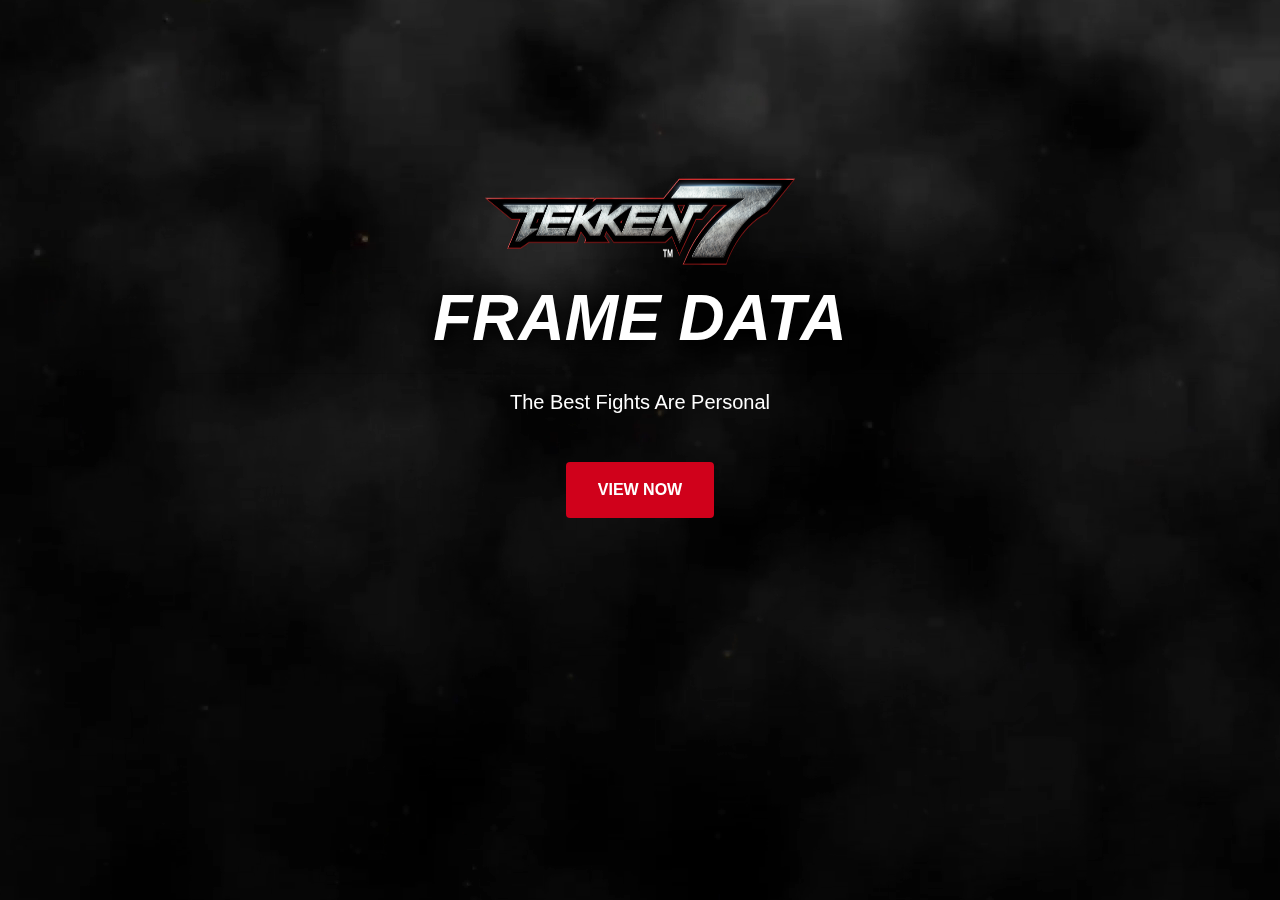
<file: index.html>
<!DOCTYPE html>
<html lang="en">
    <head>
    <title>Tekken 7 Frame Data</title>
    <meta charset="UTF-8">
    <meta name="viewport" content="width=device-width, initial-scale=1">
    <script src="style/jquery-3.2.1.min.js"></script>
    <script src="scripts/jquery-3.2.1.min.js"></script>
    <link href="style/bootstrap.css" rel="stylesheet">
    <script src="style/bootstrap.js"></script>
    <link href="style/main.css" rel="stylesheet">
    <link rel="stylesheet" href="https://use.fontawesome.com/releases/v5.0.13/css/all.css" integrity="sha384-DNOHZ68U8hZfKXOrtjWvjxusGo9WQnrNx2sqG0tfsghAvtVlRW3tvkXWZh58N9jp" crossorigin="anonymous">     
    <script src="scripts/regular.js"></script>
    <script src="scripts/main.js"></script>
   
    </head>
    <body onload="sourceJs.load();">
        <div id="loading">
              <img id="load-img" src="gifs/ajax-loader.gif" alt="Loading..." />
        </div>
        <div id="home">
        <div id ="video-container">
     <video width="100%" height="100%" autoplay loop muted>
        <source ng-src="video/T7-bgVideo.mp4" 
        src="video/T7-bgVideo.mp4">
        </video>
          <header class="masthead text-center text-white d-flex">
      <div class="container my-auto">
          <img class="logoImg" src="images/Tekken7-console-logo.png" height="120px" width="320px">
        <div class="row">
          <div class="col-lg-10 mx-auto">
            <h1 class="text-uppercase headerTitle"> Frame Data</h1>
            <hr>
          </div>
          <div class="col-lg-8 mx-auto">
            <h5 class="text-faded mb-5 headerText">The Best Fights Are Personal</h5>
            <a href="frames.html"><button class="btn btn-xl js-scroll-trigger rounded" id="headerBtn">View Now</button></a>
            <!-- <button class="btn btn-xl js-scroll-trigger rounded" id="headerBtn" onClick="sourceJs.homeClick()">View Now</button> -->
          </div>
        </div>
      </div>
    </header>
        </div>
        </div>
    </body>
</html>
</file>
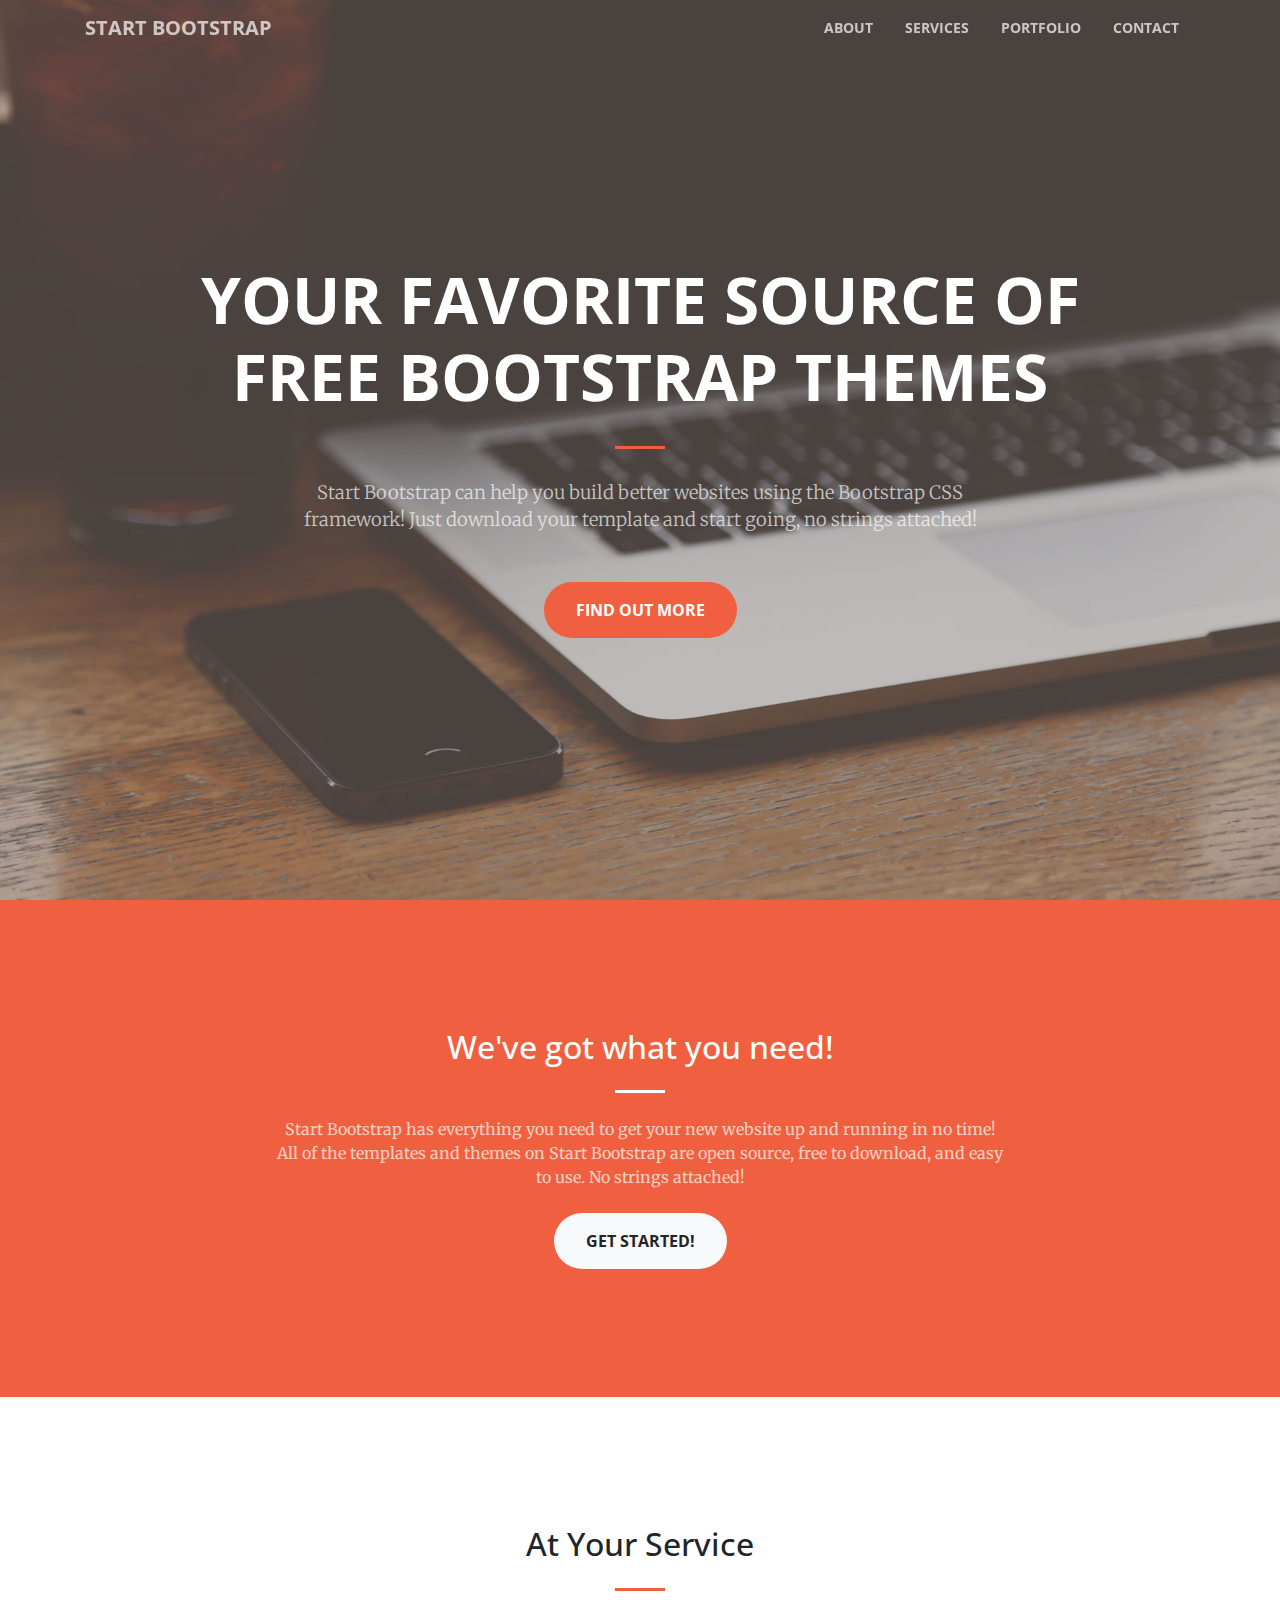
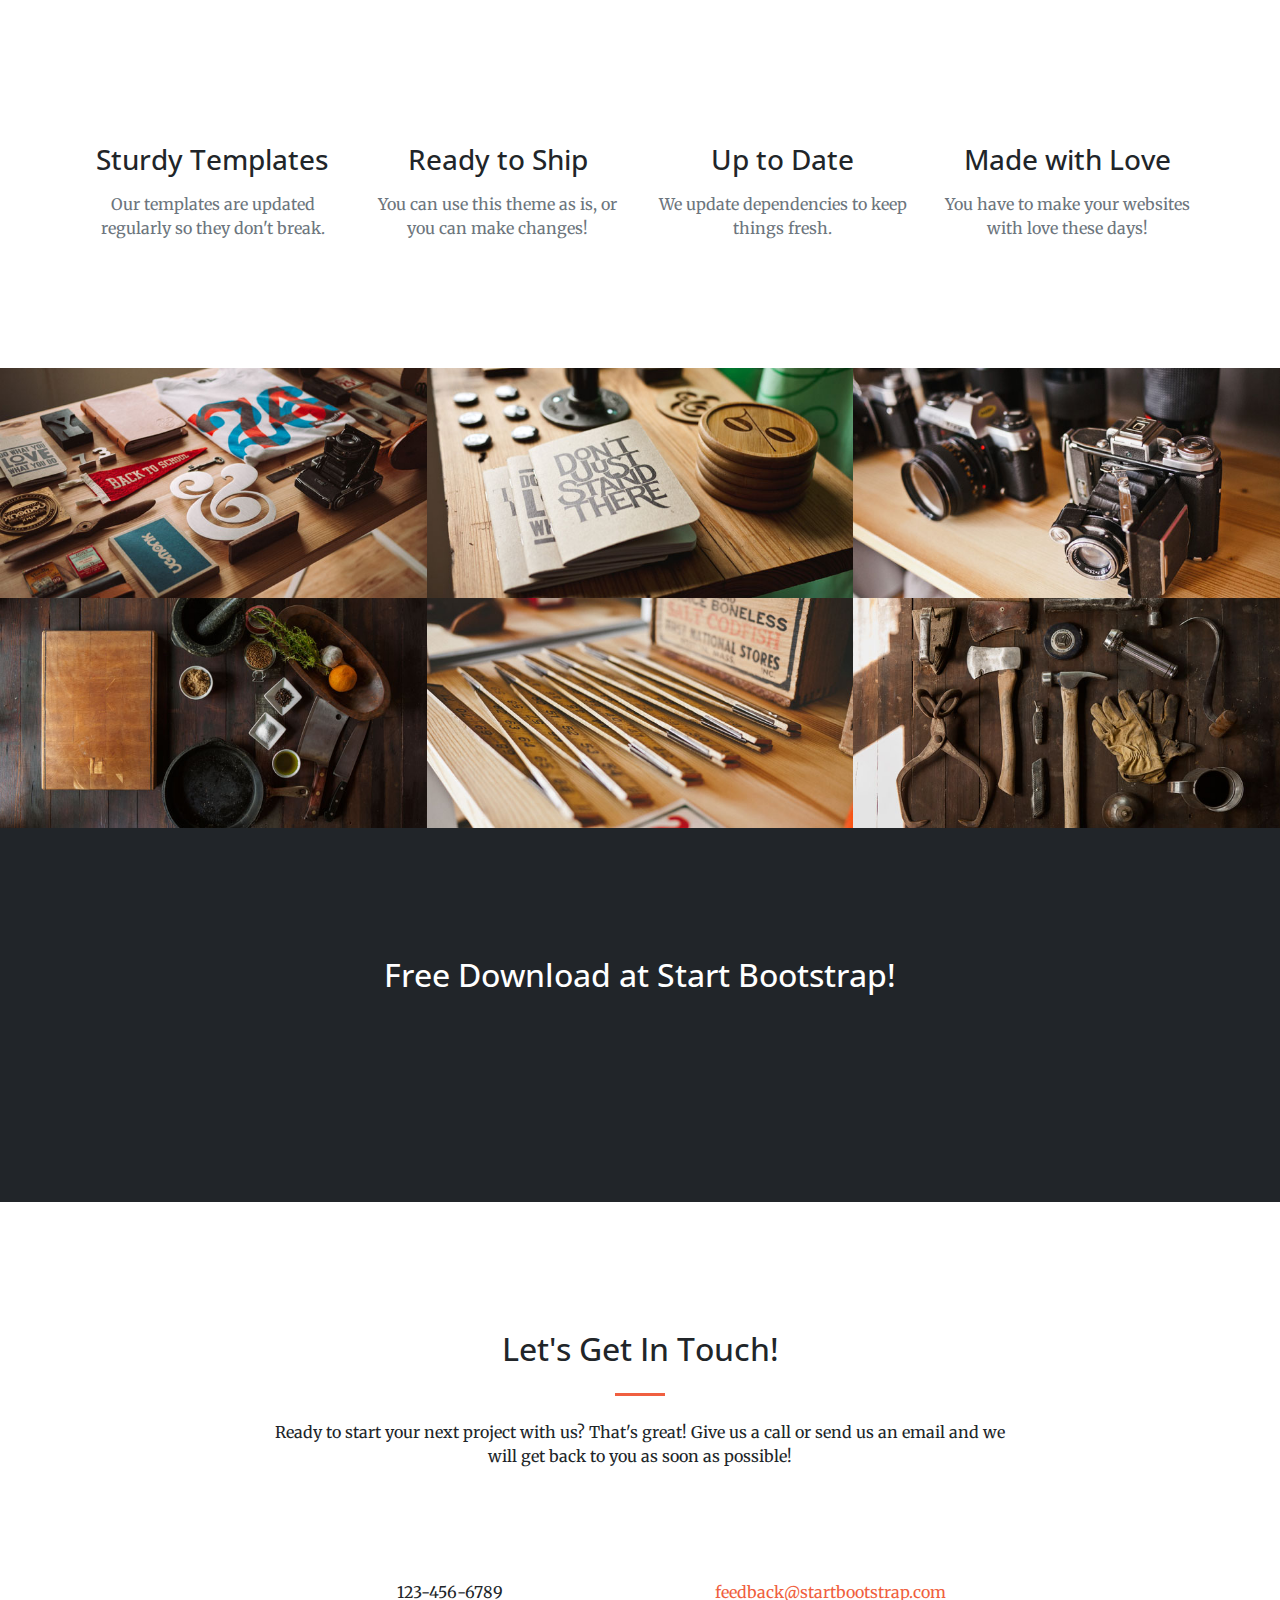
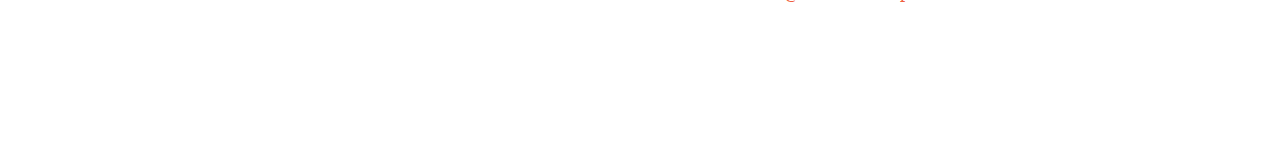
<file: startbootstrap-creative-gh-pages/index.html>
<!DOCTYPE html>
<html lang="en">

  <head>

    <meta charset="utf-8">
    <meta name="viewport" content="width=device-width, initial-scale=1, shrink-to-fit=no">
    <meta name="description" content="">
    <meta name="author" content="">

    <title>Creative - Start Bootstrap Theme</title>

    <!-- Bootstrap core CSS -->
    <link href="vendor/bootstrap/css/bootstrap.min.css" rel="stylesheet">

    <!-- Custom fonts for this template -->
    <link href="vendor/fontawesome-free/css/all.min.css" rel="stylesheet" type="text/css">
    <link href='https://fonts.googleapis.com/css?family=Open+Sans:300italic,400italic,600italic,700italic,800italic,400,300,600,700,800' rel='stylesheet' type='text/css'>
    <link href='https://fonts.googleapis.com/css?family=Merriweather:400,300,300italic,400italic,700,700italic,900,900italic' rel='stylesheet' type='text/css'>

    <!-- Plugin CSS -->
    <link href="vendor/magnific-popup/magnific-popup.css" rel="stylesheet">

    <!-- Custom styles for this template -->
    <link href="css/creative.min.css" rel="stylesheet">

  </head>

  <body id="page-top">

    <!-- Navigation -->
    <nav class="navbar navbar-expand-lg navbar-light fixed-top" id="mainNav">
      <div class="container">
        <a class="navbar-brand js-scroll-trigger" href="#page-top">Start Bootstrap</a>
        <button class="navbar-toggler navbar-toggler-right" type="button" data-toggle="collapse" data-target="#navbarResponsive" aria-controls="navbarResponsive" aria-expanded="false" aria-label="Toggle navigation">
          <span class="navbar-toggler-icon"></span>
        </button>
        <div class="collapse navbar-collapse" id="navbarResponsive">
          <ul class="navbar-nav ml-auto">
            <li class="nav-item">
              <a class="nav-link js-scroll-trigger" href="#about">About</a>
            </li>
            <li class="nav-item">
              <a class="nav-link js-scroll-trigger" href="#services">Services</a>
            </li>
            <li class="nav-item">
              <a class="nav-link js-scroll-trigger" href="#portfolio">Portfolio</a>
            </li>
            <li class="nav-item">
              <a class="nav-link js-scroll-trigger" href="#contact">Contact</a>
            </li>
          </ul>
        </div>
      </div>
    </nav>

    <header class="masthead text-center text-white d-flex">
      <div class="container my-auto">
        <div class="row">
          <div class="col-lg-10 mx-auto">
            <h1 class="text-uppercase">
              <strong>Your Favorite Source of Free Bootstrap Themes</strong>
            </h1>
            <hr>
          </div>
          <div class="col-lg-8 mx-auto">
            <p class="text-faded mb-5">Start Bootstrap can help you build better websites using the Bootstrap CSS framework! Just download your template and start going, no strings attached!</p>
            <a class="btn btn-primary btn-xl js-scroll-trigger" href="#about">Find Out More</a>
          </div>
        </div>
      </div>
    </header>

    <section class="bg-primary" id="about">
      <div class="container">
        <div class="row">
          <div class="col-lg-8 mx-auto text-center">
            <h2 class="section-heading text-white">We've got what you need!</h2>
            <hr class="light my-4">
            <p class="text-faded mb-4">Start Bootstrap has everything you need to get your new website up and running in no time! All of the templates and themes on Start Bootstrap are open source, free to download, and easy to use. No strings attached!</p>
            <a class="btn btn-light btn-xl js-scroll-trigger" href="#services">Get Started!</a>
          </div>
        </div>
      </div>
    </section>

    <section id="services">
      <div class="container">
        <div class="row">
          <div class="col-lg-12 text-center">
            <h2 class="section-heading">At Your Service</h2>
            <hr class="my-4">
          </div>
        </div>
      </div>
      <div class="container">
        <div class="row">
          <div class="col-lg-3 col-md-6 text-center">
            <div class="service-box mt-5 mx-auto">
              <i class="fas fa-4x fa-gem text-primary mb-3 sr-icon-1"></i>
              <h3 class="mb-3">Sturdy Templates</h3>
              <p class="text-muted mb-0">Our templates are updated regularly so they don't break.</p>
            </div>
          </div>
          <div class="col-lg-3 col-md-6 text-center">
            <div class="service-box mt-5 mx-auto">
              <i class="fas fa-4x fa-paper-plane text-primary mb-3 sr-icon-2"></i>
              <h3 class="mb-3">Ready to Ship</h3>
              <p class="text-muted mb-0">You can use this theme as is, or you can make changes!</p>
            </div>
          </div>
          <div class="col-lg-3 col-md-6 text-center">
            <div class="service-box mt-5 mx-auto">
              <i class="fas fa-4x fa-code text-primary mb-3 sr-icon-3"></i>
              <h3 class="mb-3">Up to Date</h3>
              <p class="text-muted mb-0">We update dependencies to keep things fresh.</p>
            </div>
          </div>
          <div class="col-lg-3 col-md-6 text-center">
            <div class="service-box mt-5 mx-auto">
              <i class="fas fa-4x fa-heart text-primary mb-3 sr-icon-4"></i>
              <h3 class="mb-3">Made with Love</h3>
              <p class="text-muted mb-0">You have to make your websites with love these days!</p>
            </div>
          </div>
        </div>
      </div>
    </section>

    <section class="p-0" id="portfolio">
      <div class="container-fluid p-0">
        <div class="row no-gutters popup-gallery">
          <div class="col-lg-4 col-sm-6">
            <a class="portfolio-box" href="img/portfolio/fullsize/1.jpg">
              <img class="img-fluid" src="img/portfolio/thumbnails/1.jpg" alt="">
              <div class="portfolio-box-caption">
                <div class="portfolio-box-caption-content">
                  <div class="project-category text-faded">
                    Category
                  </div>
                  <div class="project-name">
                    Project Name
                  </div>
                </div>
              </div>
            </a>
          </div>
          <div class="col-lg-4 col-sm-6">
            <a class="portfolio-box" href="img/portfolio/fullsize/2.jpg">
              <img class="img-fluid" src="img/portfolio/thumbnails/2.jpg" alt="">
              <div class="portfolio-box-caption">
                <div class="portfolio-box-caption-content">
                  <div class="project-category text-faded">
                    Category
                  </div>
                  <div class="project-name">
                    Project Name
                  </div>
                </div>
              </div>
            </a>
          </div>
          <div class="col-lg-4 col-sm-6">
            <a class="portfolio-box" href="img/portfolio/fullsize/3.jpg">
              <img class="img-fluid" src="img/portfolio/thumbnails/3.jpg" alt="">
              <div class="portfolio-box-caption">
                <div class="portfolio-box-caption-content">
                  <div class="project-category text-faded">
                    Category
                  </div>
                  <div class="project-name">
                    Project Name
                  </div>
                </div>
              </div>
            </a>
          </div>
          <div class="col-lg-4 col-sm-6">
            <a class="portfolio-box" href="img/portfolio/fullsize/4.jpg">
              <img class="img-fluid" src="img/portfolio/thumbnails/4.jpg" alt="">
              <div class="portfolio-box-caption">
                <div class="portfolio-box-caption-content">
                  <div class="project-category text-faded">
                    Category
                  </div>
                  <div class="project-name">
                    Project Name
                  </div>
                </div>
              </div>
            </a>
          </div>
          <div class="col-lg-4 col-sm-6">
            <a class="portfolio-box" href="img/portfolio/fullsize/5.jpg">
              <img class="img-fluid" src="img/portfolio/thumbnails/5.jpg" alt="">
              <div class="portfolio-box-caption">
                <div class="portfolio-box-caption-content">
                  <div class="project-category text-faded">
                    Category
                  </div>
                  <div class="project-name">
                    Project Name
                  </div>
                </div>
              </div>
            </a>
          </div>
          <div class="col-lg-4 col-sm-6">
            <a class="portfolio-box" href="img/portfolio/fullsize/6.jpg">
              <img class="img-fluid" src="img/portfolio/thumbnails/6.jpg" alt="">
              <div class="portfolio-box-caption">
                <div class="portfolio-box-caption-content">
                  <div class="project-category text-faded">
                    Category
                  </div>
                  <div class="project-name">
                    Project Name
                  </div>
                </div>
              </div>
            </a>
          </div>
        </div>
      </div>
    </section>

    <section class="bg-dark text-white">
      <div class="container text-center">
        <h2 class="mb-4">Free Download at Start Bootstrap!</h2>
        <a class="btn btn-light btn-xl sr-button" href="http://startbootstrap.com/template-overviews/creative/">Download Now!</a>
      </div>
    </section>

    <section id="contact">
      <div class="container">
        <div class="row">
          <div class="col-lg-8 mx-auto text-center">
            <h2 class="section-heading">Let's Get In Touch!</h2>
            <hr class="my-4">
            <p class="mb-5">Ready to start your next project with us? That's great! Give us a call or send us an email and we will get back to you as soon as possible!</p>
          </div>
        </div>
        <div class="row">
          <div class="col-lg-4 ml-auto text-center">
            <i class="fas fa-phone fa-3x mb-3 sr-contact-1"></i>
            <p>123-456-6789</p>
          </div>
          <div class="col-lg-4 mr-auto text-center">
            <i class="fas fa-envelope fa-3x mb-3 sr-contact-2"></i>
            <p>
              <a href="mailto:your-email@your-domain.com">feedback@startbootstrap.com</a>
            </p>
          </div>
        </div>
      </div>
    </section>

    <!-- Bootstrap core JavaScript -->
    <script src="vendor/jquery/jquery.min.js"></script>
    <script src="vendor/bootstrap/js/bootstrap.bundle.min.js"></script>

    <!-- Plugin JavaScript -->
    <script src="vendor/jquery-easing/jquery.easing.min.js"></script>
    <script src="vendor/scrollreveal/scrollreveal.min.js"></script>
    <script src="vendor/magnific-popup/jquery.magnific-popup.min.js"></script>

    <!-- Custom scripts for this template -->
    <script src="js/creative.min.js"></script>

  </body>

</html>
</file>
<file: style/main.css>
body{
  width: 100%;
  height: 100%;
  user-select: none;
}

body {
  font-family: 'Merriweather', 'Helvetica Neue', Arial, sans-serif;
}

#home{
  display: none;
}

#app{
  display: none;
}

#loading{
   width: 100%;
   height: 100%;
   top: 0;
   left: 0;
   position: fixed;
   display: block;
   opacity: 1;
   background-color: black;
   z-index: 10;
   text-align: center;
}

#load-img{
  position: relative;
  top: 50%;
  transform: translateY(-50%);
  width: 280px;
}

#video-container{
  position: absolute;
  top: 0;
  bottom: 0;
  width: 100%;
  height: 100%; 
  overflow: hidden;
  z-index: -10;
}

video{
  min-width: 100%;
  min-height: 100%;
  width: auto;
  height: auto;
  position: absolute;
  top: 50%;
  left: 50%;
  transform: translate(-50%,-50%);
    z-index: -10;
}

.logoImg{
  z-index: 10;
}

.headerTitle{
  text-shadow: 0 0.5rem 1rem #000, 0 0 2rem #000;
  font-style: italic;
  font-weight: bold;
}

#headerBtn{
  background-color: #d0011b;
  color: #fff;
}

#headerBtn:hover{
  background-color: #780110;
  color: #fff; 
  cursor: pointer;
}


header.masthead {
  padding-top: 10rem;
  padding-bottom: calc(10rem - 56px);
  background-position: center center;
  background-size: cover;
}

header.masthead h1 {
  font-size: 2rem;
}

header.masthead p {
  font-weight: 300;
}
@media (max-height: 550px) {
  .masthead{
    position: relative;
    bottom: 150px;
  }
}

@media (max-width: 576px) {
.modal-box{
    min-width: 100%;
    max-height: 100%;
    position: absolute;
    top: 50%;
    left: 50%;
    transform: translate(-50%, -50%);
    background: #ffffff;
    color: #333333;
    overflow-x: hidden;
    overflow-y: auto;
    white-space:nowrap
}

.notation{
  min-width: 80px;
  float: left;
  box-sizing:border-box;
  font-size: 6px;
  overflow: hidden;
}

.hit-level, .damage, .on-block, .on-ch, .on-hit{
  min-width: 45px;
  float: left;
  box-sizing:border-box;
  font-size: 6px;
  overflow: hidden;

}

.gifContainer{
  position: absolute;
  max-width: 360px;
  height: 250px; 
  z-index: -10;
  top: 32em;
  margin-bottom: 10px;
  left: 0px;
  border: 4px solid black;
}

.gifBtn{
  width: 20%;
  float: left;
  font-size: 7px;
  margin-bottom: 4px;
  font-weight: 700;
  position: relative;
  top: 28em;
  overflow: hidden;
}

.gifBtn button{
  background-color: #E5E2C3;
  border-color: #E5E2C3;
  padding: 2px;
  color: black;
  border-radius: 5px;
}

.gifContainer{
  width: 90%;
  height: 250px; 
  z-index: -10;
  margin-bottom: 14px;
  border: 2px solid black;
  border-radius: 4px;
  background-color: black;
  position: absolute;
  top: 0
}


}
@media (min-width: 577px) and (max-width: 650px) {
  .modal-box{
    min-width: 100%;
    max-height: 100%;
    position: absolute;
    top: 50%;
    left: 50%;
    transform: translate(-50%, -50%);
    background: #ffffff;
    color: #333333;
    overflow-x: hidden;
    overflow-y: auto;
    white-space:nowrap
}

.notation{
  min-width: 130px;
  float: left;
  box-sizing:border-box;
  font-size: 10px;
  overflow: hidden;
}

.hit-level, .damage, .on-block, .on-ch, .on-hit{
  min-width: 65px;
  float: left;
  box-sizing:border-box;
  font-size: 10px;
  overflow: hidden;

}

}
@media (min-width: 651px) and (max-width: 767px) {
    .modal-box{
    min-width: 100%;
    max-height: 100%;
    position: absolute;
    top: 50%;
    left: 50%;
    transform: translate(-50%, -50%);
    background: #ffffff;
    color: #333333;
    overflow-x: hidden;
    overflow-y: auto;
    white-space:nowrap
}
.notation{
  min-width: 175px;
  float: left;
  box-sizing:border-box;
  font-size: 12px;
  overflow: hidden;
}

.hit-level, .damage, .on-block, .on-ch, .on-hit{
  min-width: 70px;
  float: left;
  box-sizing:border-box;
  font-size: 12px;
  overflow: hidden;

}


}
@media (min-width: 768px) and (max-width: 991px) {
  header.masthead p {
    font-size: 1.15rem;
  }

  .modal-box{
    min-width: 760px;
    max-height: 400px;
    position: absolute;
    top: 50%;
    left: 50%;
    transform: translate(-50%, -50%);
    padding: 0.2em;
    background: #ffffff;
    color: #333333;
    overflow-x: hidden;
    overflow-y: auto;
    white-space:nowrap
}

.notation{
  min-width: 170px;
  float: left;
  box-sizing:border-box;
  font-size: 12px;
  overflow: hidden;
}

.hit-level, .damage, .on-block, .on-ch, .on-hit{
  min-width: 95px;
  float: left;
  box-sizing:border-box;
  font-size: 12px;
  overflow: hidden;

}

}

@media (min-width: 992px) and (max-width: 1199px) {
  header.masthead {
    height: 100vh;
    min-height: 650px;
    padding-top: 0;
    padding-bottom: 0;
  }
  .modal-box{
    min-width: 950px;
    max-height: 400px;
    position: absolute;
    top: 50%;
    left: 50%;
    transform: translate(-50%, -50%);
    padding: 2em;
    background: #ffffff;
    color: #333333;
    overflow-x: hidden;
    overflow-y: auto;
    white-space:nowrap
}

.notation{
  min-width: 200px;
  float: left;
  box-sizing:border-box;
  font-size: 12px;
  overflow: hidden;
}

.hit-level, .damage, .on-block, .on-ch, .on-hit{
  min-width: 100px;
  float: left;
  box-sizing:border-box;
  font-size: 12px;
  overflow: hidden;

}

  header.masthead h1 {
    font-size: 3rem;
  }

  #appList .appChar{
  list-style-type: none;
}

}

@media (min-width: 1200px) {
  header.masthead h1 {
    font-size: 4rem;
  }
   .modal-box {
    min-width: 1180px;
    max-height: 400px;
    position: absolute;
    top: 50%;
    left: 50%;
    transform: translate(-50%, -50%);
    padding: 2em;
    background: #ffffff;
    color: #333333;
    overflow-x: hidden;
    overflow-y: auto;
    white-space:nowrap
}


.notation{
  /*min-width: 280px;*/
  float: left;
  box-sizing:border-box;
  font-size: 14px;
  overflow: hidden;
}

.hit-level, .damage, .on-block, .on-ch, .on-hit{
  /*min-width: 130px;*/
  float: left;
  box-sizing:border-box;
  font-size: 14px;
  overflow: hidden;

}

 #appList .appChar{
  width: 60%;
}


td {
  padding: 20px;
}


tr:nth-child(odd){
  background-color: #eee;
}
}


.btn {
  font-weight: 700;
  text-transform: uppercase;
  border: none;
  border-radius: 300px;
  font-family: 'Open Sans', 'Helvetica Neue', Arial, sans-serif;
}

.btn-xl {
  padding: 1rem 2rem;
}

.btn-primary {
  background-color: #F05F40;
  border-color: #F05F40;
}

.btn-primary:hover, .btn-primary:focus, .btn-primary:active {
  color: #fff;
  background-color: #ee4b28 !important;
}

.btn-primary:active, .btn-primary:focus {
  -webkit-box-shadow: 0 0 0 0.2rem rgba(240, 95, 64, 0.5) !important;
  box-shadow: 0 0 0 0.2rem rgba(240, 95, 64, 0.5) !important;
}

#app{
   background-color: #fff;

}

#appList{
  margin: 3em 0em 0em 5em;
}

#appList .appChar{
  list-style-type: none;
  margin-bottom: 10px;
  font-family: 'Merriweather', 'Helvetica Neue', Arial, sans-serif;
  font-size: 1.4em;

}


.charMoves, .charGifs{
  background-color: #E5E2C3;
  z-index: 10;
  margin: 5px 0px;
  text-align: center;
}

.charMoves:hover, .charGifs:hover{
  cursor: pointer;
  background-color: #D4D1B4;
}

.game{
  text-transform: uppercase;
}


.modal-background{
   display: none;
   position: fixed;
   width: 100%;
   height: 100%;
   top: 0;
   left: 0;
   background-color:rgba(0,0,0,0.6);
   z-index: 20;

}
/*
.modal-box{
    max-height: 400px;
    position: absolute;
    top: 50%;
    left: 50%;
    transform: translate(-50%, -50%);
    padding: 2em;
    background: #ffffff;
    color: #333333;
    overflow-x: hidden;
    overflow-y: auto;
    white-space:nowrap
}*/

.modal-close{
  font-size: 22px;
  font-weight: 700;
  cursor: pointer;
  background-color: #d0011b;
  color: white;
  border-radius: 10px;
  padding: 10px 20px;
}

.modal-close:hover{
  background-color: #780110;
  box-shadow: 2px 1px #780110;
}

/*.notation{
  width: 200px;
  float: left;
  box-sizing:border-box;
  font-size: 12px;
  overflow: hidden;
}

.hit-level, .damage, .on-block, .on-ch, .on-hit{
  width: 100px;
  float: left;
  box-sizing:border-box;
  font-size: 12px;
  overflow: hidden;

}*/

.appChar h4{
  text-transform: uppercase;
  text-align: center;
  font-size: 1.3rem;
  overflow: hidden;
}

.previous{
    border: 4px solid black;
    background-color: black;
    z-index: 10;
    position: fixed;
    margin-left: 20px;
    border-radius: 10px;
    padding: 2px;
    color: white;
}

.previous:hover{
    cursor: pointer;
    background-color: #DCD6BB;
    border-color: #DCD6BB;
    color: black;
}

.scroll{
    display: none;
    border: 4px solid black;
    background-color: black;
    z-index: 10;
    position: fixed;
    margin-left: 20px;
    top: 10em;
    border-radius: 10px;
    padding: 2px;
    color: white;
    
    -webkit-animation: fadein 2s; /* Safari, Chrome and Opera > 12.1 */
       -moz-animation: fadein 2s; /* Firefox < 16 */
        -ms-animation: fadein 2s; /* Internet Explorer */
         -o-animation: fadein 2s; /* Opera < 12.1 */
            animation: fadein 2s;
}
.scroll:hover{
    cursor: pointer;
    background-color: #DCD6BB;
    border-color: #DCD6BB;
    color: black;
}

.list-group-item{
  width: 60%;
  position: relative;
  left: 15%;
}

.gifBtn{
  width: 20%;
  float: left;
  font-size: 11px;
  margin-bottom: 4px;
  font-weight: 700;
  position: relative;
  top: 28em;
  margin-bottom: 6px;
}

.gifBtn button{
  background-color: #E5E2C3;
  border-color: #E5E2C3;
  padding: 5px;
  color: black;
  border-radius: 5px;
}

.gifBtn button:hover {
  cursor: pointer;
  background-color: #D4D1B4;
  border-color: #D4D1B4;
}

.gifContainer{
  width: 440px;
  height: 250px; 
  z-index: -10;
  margin-bottom: 14px;
  border: 2px solid black;
  border-radius: 4px;
  background-color: black;
}

@keyframes fadein {
    from { opacity: 0; }
    to   { opacity: 1; }
}

/* Firefox < 16 */
@-moz-keyframes fadein {
    from { opacity: 0; }
    to   { opacity: 1; }
}

/* Safari, Chrome and Opera > 12.1 */
@-webkit-keyframes fadein {
    from { opacity: 0; }
    to   { opacity: 1; }
}

/* Internet Explorer */
@-ms-keyframes fadein {
    from { opacity: 0; }
    to   { opacity: 1; }
}

/* Opera < 12.1 */
@-o-keyframes fadein {
    from { opacity: 0; }
    to   { opacity: 1; }
}
</file>
<file: startbootstrap-creative-gh-pages/vendor/fontawesome-free/css/all.min.css>
/*!
 * Font Awesome Free 5.3.1 by @fontawesome - https://fontawesome.com
 * License - https://fontawesome.com/license/free (Icons: CC BY 4.0, Fonts: SIL OFL 1.1, Code: MIT License)
 */
.fa,.fab,.fal,.far,.fas{-moz-osx-font-smoothing:grayscale;-webkit-font-smoothing:antialiased;display:inline-block;font-style:normal;font-variant:normal;text-rendering:auto;line-height:1}.fa-lg{font-size:1.33333em;line-height:.75em;vertical-align:-.0667em}.fa-xs{font-size:.75em}.fa-sm{font-size:.875em}.fa-1x{font-size:1em}.fa-2x{font-size:2em}.fa-3x{font-size:3em}.fa-4x{font-size:4em}.fa-5x{font-size:5em}.fa-6x{font-size:6em}.fa-7x{font-size:7em}.fa-8x{font-size:8em}.fa-9x{font-size:9em}.fa-10x{font-size:10em}.fa-fw{text-align:center;width:1.25em}.fa-ul{list-style-type:none;margin-left:2.5em;padding-left:0}.fa-ul>li{position:relative}.fa-li{left:-2em;position:absolute;text-align:center;width:2em;line-height:inherit}.fa-border{border:.08em solid #eee;border-radius:.1em;padding:.2em .25em .15em}.fa-pull-left{float:left}.fa-pull-right{float:right}.fa.fa-pull-left,.fab.fa-pull-left,.fal.fa-pull-left,.far.fa-pull-left,.fas.fa-pull-left{margin-right:.3em}.fa.fa-pull-right,.fab.fa-pull-right,.fal.fa-pull-right,.far.fa-pull-right,.fas.fa-pull-right{margin-left:.3em}.fa-spin{animation:fa-spin 2s infinite linear}.fa-pulse{animation:fa-spin 1s infinite steps(8)}@keyframes fa-spin{0%{transform:rotate(0deg)}to{transform:rotate(1turn)}}.fa-rotate-90{-ms-filter:"progid:DXImageTransform.Microsoft.BasicImage(rotation=1)";transform:rotate(90deg)}.fa-rotate-180{-ms-filter:"progid:DXImageTransform.Microsoft.BasicImage(rotation=2)";transform:rotate(180deg)}.fa-rotate-270{-ms-filter:"progid:DXImageTransform.Microsoft.BasicImage(rotation=3)";transform:rotate(270deg)}.fa-flip-horizontal{-ms-filter:"progid:DXImageTransform.Microsoft.BasicImage(rotation=0, mirror=1)";transform:scaleX(-1)}.fa-flip-vertical{transform:scaleY(-1)}.fa-flip-horizontal.fa-flip-vertical,.fa-flip-vertical{-ms-filter:"progid:DXImageTransform.Microsoft.BasicImage(rotation=2, mirror=1)"}.fa-flip-horizontal.fa-flip-vertical{transform:scale(-1)}:root .fa-flip-horizontal,:root .fa-flip-vertical,:root .fa-rotate-90,:root .fa-rotate-180,:root .fa-rotate-270{-webkit-filter:none;filter:none}.fa-stack{display:inline-block;height:2em;line-height:2em;position:relative;vertical-align:middle;width:2em}.fa-stack-1x,.fa-stack-2x{left:0;position:absolute;text-align:center;width:100%}.fa-stack-1x{line-height:inherit}.fa-stack-2x{font-size:2em}.fa-inverse{color:#fff}.fa-500px:before{content:"\f26e"}.fa-accessible-icon:before{content:"\f368"}.fa-accusoft:before{content:"\f369"}.fa-ad:before{content:"\f641"}.fa-address-book:before{content:"\f2b9"}.fa-address-card:before{content:"\f2bb"}.fa-adjust:before{content:"\f042"}.fa-adn:before{content:"\f170"}.fa-adversal:before{content:"\f36a"}.fa-affiliatetheme:before{content:"\f36b"}.fa-air-freshener:before{content:"\f5d0"}.fa-algolia:before{content:"\f36c"}.fa-align-center:before{content:"\f037"}.fa-align-justify:before{content:"\f039"}.fa-align-left:before{content:"\f036"}.fa-align-right:before{content:"\f038"}.fa-alipay:before{content:"\f642"}.fa-allergies:before{content:"\f461"}.fa-amazon:before{content:"\f270"}.fa-amazon-pay:before{content:"\f42c"}.fa-ambulance:before{content:"\f0f9"}.fa-american-sign-language-interpreting:before{content:"\f2a3"}.fa-amilia:before{content:"\f36d"}.fa-anchor:before{content:"\f13d"}.fa-android:before{content:"\f17b"}.fa-angellist:before{content:"\f209"}.fa-angle-double-down:before{content:"\f103"}.fa-angle-double-left:before{content:"\f100"}.fa-angle-double-right:before{content:"\f101"}.fa-angle-double-up:before{content:"\f102"}.fa-angle-down:before{content:"\f107"}.fa-angle-left:before{content:"\f104"}.fa-angle-right:before{content:"\f105"}.fa-angle-up:before{content:"\f106"}.fa-angry:before{content:"\f556"}.fa-angrycreative:before{content:"\f36e"}.fa-angular:before{content:"\f420"}.fa-ankh:before{content:"\f644"}.fa-app-store:before{content:"\f36f"}.fa-app-store-ios:before{content:"\f370"}.fa-apper:before{content:"\f371"}.fa-apple:before{content:"\f179"}.fa-apple-alt:before{content:"\f5d1"}.fa-apple-pay:before{content:"\f415"}.fa-archive:before{content:"\f187"}.fa-archway:before{content:"\f557"}.fa-arrow-alt-circle-down:before{content:"\f358"}.fa-arrow-alt-circle-left:before{content:"\f359"}.fa-arrow-alt-circle-right:before{content:"\f35a"}.fa-arrow-alt-circle-up:before{content:"\f35b"}.fa-arrow-circle-down:before{content:"\f0ab"}.fa-arrow-circle-left:before{content:"\f0a8"}.fa-arrow-circle-right:before{content:"\f0a9"}.fa-arrow-circle-up:before{content:"\f0aa"}.fa-arrow-down:before{content:"\f063"}.fa-arrow-left:before{content:"\f060"}.fa-arrow-right:before{content:"\f061"}.fa-arrow-up:before{content:"\f062"}.fa-arrows-alt:before{content:"\f0b2"}.fa-arrows-alt-h:before{content:"\f337"}.fa-arrows-alt-v:before{content:"\f338"}.fa-assistive-listening-systems:before{content:"\f2a2"}.fa-asterisk:before{content:"\f069"}.fa-asymmetrik:before{content:"\f372"}.fa-at:before{content:"\f1fa"}.fa-atlas:before{content:"\f558"}.fa-atom:before{content:"\f5d2"}.fa-audible:before{content:"\f373"}.fa-audio-description:before{content:"\f29e"}.fa-autoprefixer:before{content:"\f41c"}.fa-avianex:before{content:"\f374"}.fa-aviato:before{content:"\f421"}.fa-award:before{content:"\f559"}.fa-aws:before{content:"\f375"}.fa-backspace:before{content:"\f55a"}.fa-backward:before{content:"\f04a"}.fa-balance-scale:before{content:"\f24e"}.fa-ban:before{content:"\f05e"}.fa-band-aid:before{content:"\f462"}.fa-bandcamp:before{content:"\f2d5"}.fa-barcode:before{content:"\f02a"}.fa-bars:before{content:"\f0c9"}.fa-baseball-ball:before{content:"\f433"}.fa-basketball-ball:before{content:"\f434"}.fa-bath:before{content:"\f2cd"}.fa-battery-empty:before{content:"\f244"}.fa-battery-full:before{content:"\f240"}.fa-battery-half:before{content:"\f242"}.fa-battery-quarter:before{content:"\f243"}.fa-battery-three-quarters:before{content:"\f241"}.fa-bed:before{content:"\f236"}.fa-beer:before{content:"\f0fc"}.fa-behance:before{content:"\f1b4"}.fa-behance-square:before{content:"\f1b5"}.fa-bell:before{content:"\f0f3"}.fa-bell-slash:before{content:"\f1f6"}.fa-bezier-curve:before{content:"\f55b"}.fa-bible:before{content:"\f647"}.fa-bicycle:before{content:"\f206"}.fa-bimobject:before{content:"\f378"}.fa-binoculars:before{content:"\f1e5"}.fa-birthday-cake:before{content:"\f1fd"}.fa-bitbucket:before{content:"\f171"}.fa-bitcoin:before{content:"\f379"}.fa-bity:before{content:"\f37a"}.fa-black-tie:before{content:"\f27e"}.fa-blackberry:before{content:"\f37b"}.fa-blender:before{content:"\f517"}.fa-blind:before{content:"\f29d"}.fa-blogger:before{content:"\f37c"}.fa-blogger-b:before{content:"\f37d"}.fa-bluetooth:before{content:"\f293"}.fa-bluetooth-b:before{content:"\f294"}.fa-bold:before{content:"\f032"}.fa-bolt:before{content:"\f0e7"}.fa-bomb:before{content:"\f1e2"}.fa-bone:before{content:"\f5d7"}.fa-bong:before{content:"\f55c"}.fa-book:before{content:"\f02d"}.fa-book-open:before{content:"\f518"}.fa-book-reader:before{content:"\f5da"}.fa-bookmark:before{content:"\f02e"}.fa-bowling-ball:before{content:"\f436"}.fa-box:before{content:"\f466"}.fa-box-open:before{content:"\f49e"}.fa-boxes:before{content:"\f468"}.fa-braille:before{content:"\f2a1"}.fa-brain:before{content:"\f5dc"}.fa-briefcase:before{content:"\f0b1"}.fa-briefcase-medical:before{content:"\f469"}.fa-broadcast-tower:before{content:"\f519"}.fa-broom:before{content:"\f51a"}.fa-brush:before{content:"\f55d"}.fa-btc:before{content:"\f15a"}.fa-bug:before{content:"\f188"}.fa-building:before{content:"\f1ad"}.fa-bullhorn:before{content:"\f0a1"}.fa-bullseye:before{content:"\f140"}.fa-burn:before{content:"\f46a"}.fa-buromobelexperte:before{content:"\f37f"}.fa-bus:before{content:"\f207"}.fa-bus-alt:before{content:"\f55e"}.fa-business-time:before{content:"\f64a"}.fa-buysellads:before{content:"\f20d"}.fa-calculator:before{content:"\f1ec"}.fa-calendar:before{content:"\f133"}.fa-calendar-alt:before{content:"\f073"}.fa-calendar-check:before{content:"\f274"}.fa-calendar-minus:before{content:"\f272"}.fa-calendar-plus:before{content:"\f271"}.fa-calendar-times:before{content:"\f273"}.fa-camera:before{content:"\f030"}.fa-camera-retro:before{content:"\f083"}.fa-cannabis:before{content:"\f55f"}.fa-capsules:before{content:"\f46b"}.fa-car:before{content:"\f1b9"}.fa-car-alt:before{content:"\f5de"}.fa-car-battery:before{content:"\f5df"}.fa-car-crash:before{content:"\f5e1"}.fa-car-side:before{content:"\f5e4"}.fa-caret-down:before{content:"\f0d7"}.fa-caret-left:before{content:"\f0d9"}.fa-caret-right:before{content:"\f0da"}.fa-caret-square-down:before{content:"\f150"}.fa-caret-square-left:before{content:"\f191"}.fa-caret-square-right:before{content:"\f152"}.fa-caret-square-up:before{content:"\f151"}.fa-caret-up:before{content:"\f0d8"}.fa-cart-arrow-down:before{content:"\f218"}.fa-cart-plus:before{content:"\f217"}.fa-cc-amazon-pay:before{content:"\f42d"}.fa-cc-amex:before{content:"\f1f3"}.fa-cc-apple-pay:before{content:"\f416"}.fa-cc-diners-club:before{content:"\f24c"}.fa-cc-discover:before{content:"\f1f2"}.fa-cc-jcb:before{content:"\f24b"}.fa-cc-mastercard:before{content:"\f1f1"}.fa-cc-paypal:before{content:"\f1f4"}.fa-cc-stripe:before{content:"\f1f5"}.fa-cc-visa:before{content:"\f1f0"}.fa-centercode:before{content:"\f380"}.fa-certificate:before{content:"\f0a3"}.fa-chalkboard:before{content:"\f51b"}.fa-chalkboard-teacher:before{content:"\f51c"}.fa-charging-station:before{content:"\f5e7"}.fa-chart-area:before{content:"\f1fe"}.fa-chart-bar:before{content:"\f080"}.fa-chart-line:before{content:"\f201"}.fa-chart-pie:before{content:"\f200"}.fa-check:before{content:"\f00c"}.fa-check-circle:before{content:"\f058"}.fa-check-double:before{content:"\f560"}.fa-check-square:before{content:"\f14a"}.fa-chess:before{content:"\f439"}.fa-chess-bishop:before{content:"\f43a"}.fa-chess-board:before{content:"\f43c"}.fa-chess-king:before{content:"\f43f"}.fa-chess-knight:before{content:"\f441"}.fa-chess-pawn:before{content:"\f443"}.fa-chess-queen:before{content:"\f445"}.fa-chess-rook:before{content:"\f447"}.fa-chevron-circle-down:before{content:"\f13a"}.fa-chevron-circle-left:before{content:"\f137"}.fa-chevron-circle-right:before{content:"\f138"}.fa-chevron-circle-up:before{content:"\f139"}.fa-chevron-down:before{content:"\f078"}.fa-chevron-left:before{content:"\f053"}.fa-chevron-right:before{content:"\f054"}.fa-chevron-up:before{content:"\f077"}.fa-child:before{content:"\f1ae"}.fa-chrome:before{content:"\f268"}.fa-church:before{content:"\f51d"}.fa-circle:before{content:"\f111"}.fa-circle-notch:before{content:"\f1ce"}.fa-city:before{content:"\f64f"}.fa-clipboard:before{content:"\f328"}.fa-clipboard-check:before{content:"\f46c"}.fa-clipboard-list:before{content:"\f46d"}.fa-clock:before{content:"\f017"}.fa-clone:before{content:"\f24d"}.fa-closed-captioning:before{content:"\f20a"}.fa-cloud:before{content:"\f0c2"}.fa-cloud-download-alt:before{content:"\f381"}.fa-cloud-upload-alt:before{content:"\f382"}.fa-cloudscale:before{content:"\f383"}.fa-cloudsmith:before{content:"\f384"}.fa-cloudversify:before{content:"\f385"}.fa-cocktail:before{content:"\f561"}.fa-code:before{content:"\f121"}.fa-code-branch:before{content:"\f126"}.fa-codepen:before{content:"\f1cb"}.fa-codiepie:before{content:"\f284"}.fa-coffee:before{content:"\f0f4"}.fa-cog:before{content:"\f013"}.fa-cogs:before{content:"\f085"}.fa-coins:before{content:"\f51e"}.fa-columns:before{content:"\f0db"}.fa-comment:before{content:"\f075"}.fa-comment-alt:before{content:"\f27a"}.fa-comment-dollar:before{content:"\f651"}.fa-comment-dots:before{content:"\f4ad"}.fa-comment-slash:before{content:"\f4b3"}.fa-comments:before{content:"\f086"}.fa-comments-dollar:before{content:"\f653"}.fa-compact-disc:before{content:"\f51f"}.fa-compass:before{content:"\f14e"}.fa-compress:before{content:"\f066"}.fa-concierge-bell:before{content:"\f562"}.fa-connectdevelop:before{content:"\f20e"}.fa-contao:before{content:"\f26d"}.fa-cookie:before{content:"\f563"}.fa-cookie-bite:before{content:"\f564"}.fa-copy:before{content:"\f0c5"}.fa-copyright:before{content:"\f1f9"}.fa-couch:before{content:"\f4b8"}.fa-cpanel:before{content:"\f388"}.fa-creative-commons:before{content:"\f25e"}.fa-creative-commons-by:before{content:"\f4e7"}.fa-creative-commons-nc:before{content:"\f4e8"}.fa-creative-commons-nc-eu:before{content:"\f4e9"}.fa-creative-commons-nc-jp:before{content:"\f4ea"}.fa-creative-commons-nd:before{content:"\f4eb"}.fa-creative-commons-pd:before{content:"\f4ec"}.fa-creative-commons-pd-alt:before{content:"\f4ed"}.fa-creative-commons-remix:before{content:"\f4ee"}.fa-creative-commons-sa:before{content:"\f4ef"}.fa-creative-commons-sampling:before{content:"\f4f0"}.fa-creative-commons-sampling-plus:before{content:"\f4f1"}.fa-creative-commons-share:before{content:"\f4f2"}.fa-credit-card:before{content:"\f09d"}.fa-crop:before{content:"\f125"}.fa-crop-alt:before{content:"\f565"}.fa-cross:before{content:"\f654"}.fa-crosshairs:before{content:"\f05b"}.fa-crow:before{content:"\f520"}.fa-crown:before{content:"\f521"}.fa-css3:before{content:"\f13c"}.fa-css3-alt:before{content:"\f38b"}.fa-cube:before{content:"\f1b2"}.fa-cubes:before{content:"\f1b3"}.fa-cut:before{content:"\f0c4"}.fa-cuttlefish:before{content:"\f38c"}.fa-d-and-d:before{content:"\f38d"}.fa-dashcube:before{content:"\f210"}.fa-database:before{content:"\f1c0"}.fa-deaf:before{content:"\f2a4"}.fa-delicious:before{content:"\f1a5"}.fa-deploydog:before{content:"\f38e"}.fa-deskpro:before{content:"\f38f"}.fa-desktop:before{content:"\f108"}.fa-deviantart:before{content:"\f1bd"}.fa-dharmachakra:before{content:"\f655"}.fa-diagnoses:before{content:"\f470"}.fa-dice:before{content:"\f522"}.fa-dice-five:before{content:"\f523"}.fa-dice-four:before{content:"\f524"}.fa-dice-one:before{content:"\f525"}.fa-dice-six:before{content:"\f526"}.fa-dice-three:before{content:"\f527"}.fa-dice-two:before{content:"\f528"}.fa-digg:before{content:"\f1a6"}.fa-digital-ocean:before{content:"\f391"}.fa-digital-tachograph:before{content:"\f566"}.fa-directions:before{content:"\f5eb"}.fa-discord:before{content:"\f392"}.fa-discourse:before{content:"\f393"}.fa-divide:before{content:"\f529"}.fa-dizzy:before{content:"\f567"}.fa-dna:before{content:"\f471"}.fa-dochub:before{content:"\f394"}.fa-docker:before{content:"\f395"}.fa-dollar-sign:before{content:"\f155"}.fa-dolly:before{content:"\f472"}.fa-dolly-flatbed:before{content:"\f474"}.fa-donate:before{content:"\f4b9"}.fa-door-closed:before{content:"\f52a"}.fa-door-open:before{content:"\f52b"}.fa-dot-circle:before{content:"\f192"}.fa-dove:before{content:"\f4ba"}.fa-download:before{content:"\f019"}.fa-draft2digital:before{content:"\f396"}.fa-drafting-compass:before{content:"\f568"}.fa-draw-polygon:before{content:"\f5ee"}.fa-dribbble:before{content:"\f17d"}.fa-dribbble-square:before{content:"\f397"}.fa-dropbox:before{content:"\f16b"}.fa-drum:before{content:"\f569"}.fa-drum-steelpan:before{content:"\f56a"}.fa-drupal:before{content:"\f1a9"}.fa-dumbbell:before{content:"\f44b"}.fa-dyalog:before{content:"\f399"}.fa-earlybirds:before{content:"\f39a"}.fa-ebay:before{content:"\f4f4"}.fa-edge:before{content:"\f282"}.fa-edit:before{content:"\f044"}.fa-eject:before{content:"\f052"}.fa-elementor:before{content:"\f430"}.fa-ellipsis-h:before{content:"\f141"}.fa-ellipsis-v:before{content:"\f142"}.fa-ello:before{content:"\f5f1"}.fa-ember:before{content:"\f423"}.fa-empire:before{content:"\f1d1"}.fa-envelope:before{content:"\f0e0"}.fa-envelope-open:before{content:"\f2b6"}.fa-envelope-open-text:before{content:"\f658"}.fa-envelope-square:before{content:"\f199"}.fa-envira:before{content:"\f299"}.fa-equals:before{content:"\f52c"}.fa-eraser:before{content:"\f12d"}.fa-erlang:before{content:"\f39d"}.fa-ethereum:before{content:"\f42e"}.fa-etsy:before{content:"\f2d7"}.fa-euro-sign:before{content:"\f153"}.fa-exchange-alt:before{content:"\f362"}.fa-exclamation:before{content:"\f12a"}.fa-exclamation-circle:before{content:"\f06a"}.fa-exclamation-triangle:before{content:"\f071"}.fa-expand:before{content:"\f065"}.fa-expand-arrows-alt:before{content:"\f31e"}.fa-expeditedssl:before{content:"\f23e"}.fa-external-link-alt:before{content:"\f35d"}.fa-external-link-square-alt:before{content:"\f360"}.fa-eye:before{content:"\f06e"}.fa-eye-dropper:before{content:"\f1fb"}.fa-eye-slash:before{content:"\f070"}.fa-facebook:before{content:"\f09a"}.fa-facebook-f:before{content:"\f39e"}.fa-facebook-messenger:before{content:"\f39f"}.fa-facebook-square:before{content:"\f082"}.fa-fast-backward:before{content:"\f049"}.fa-fast-forward:before{content:"\f050"}.fa-fax:before{content:"\f1ac"}.fa-feather:before{content:"\f52d"}.fa-feather-alt:before{content:"\f56b"}.fa-female:before{content:"\f182"}.fa-fighter-jet:before{content:"\f0fb"}.fa-file:before{content:"\f15b"}.fa-file-alt:before{content:"\f15c"}.fa-file-archive:before{content:"\f1c6"}.fa-file-audio:before{content:"\f1c7"}.fa-file-code:before{content:"\f1c9"}.fa-file-contract:before{content:"\f56c"}.fa-file-download:before{content:"\f56d"}.fa-file-excel:before{content:"\f1c3"}.fa-file-export:before{content:"\f56e"}.fa-file-image:before{content:"\f1c5"}.fa-file-import:before{content:"\f56f"}.fa-file-invoice:before{content:"\f570"}.fa-file-invoice-dollar:before{content:"\f571"}.fa-file-medical:before{content:"\f477"}.fa-file-medical-alt:before{content:"\f478"}.fa-file-pdf:before{content:"\f1c1"}.fa-file-powerpoint:before{content:"\f1c4"}.fa-file-prescription:before{content:"\f572"}.fa-file-signature:before{content:"\f573"}.fa-file-upload:before{content:"\f574"}.fa-file-video:before{content:"\f1c8"}.fa-file-word:before{content:"\f1c2"}.fa-fill:before{content:"\f575"}.fa-fill-drip:before{content:"\f576"}.fa-film:before{content:"\f008"}.fa-filter:before{content:"\f0b0"}.fa-fingerprint:before{content:"\f577"}.fa-fire:before{content:"\f06d"}.fa-fire-extinguisher:before{content:"\f134"}.fa-firefox:before{content:"\f269"}.fa-first-aid:before{content:"\f479"}.fa-first-order:before{content:"\f2b0"}.fa-first-order-alt:before{content:"\f50a"}.fa-firstdraft:before{content:"\f3a1"}.fa-fish:before{content:"\f578"}.fa-flag:before{content:"\f024"}.fa-flag-checkered:before{content:"\f11e"}.fa-flask:before{content:"\f0c3"}.fa-flickr:before{content:"\f16e"}.fa-flipboard:before{content:"\f44d"}.fa-flushed:before{content:"\f579"}.fa-fly:before{content:"\f417"}.fa-folder:before{content:"\f07b"}.fa-folder-minus:before{content:"\f65d"}.fa-folder-open:before{content:"\f07c"}.fa-folder-plus:before{content:"\f65e"}.fa-font:before{content:"\f031"}.fa-font-awesome:before{content:"\f2b4"}.fa-font-awesome-alt:before{content:"\f35c"}.fa-font-awesome-flag:before{content:"\f425"}.fa-font-awesome-logo-full:before{content:"\f4e6"}.fa-fonticons:before{content:"\f280"}.fa-fonticons-fi:before{content:"\f3a2"}.fa-football-ball:before{content:"\f44e"}.fa-fort-awesome:before{content:"\f286"}.fa-fort-awesome-alt:before{content:"\f3a3"}.fa-forumbee:before{content:"\f211"}.fa-forward:before{content:"\f04e"}.fa-foursquare:before{content:"\f180"}.fa-free-code-camp:before{content:"\f2c5"}.fa-freebsd:before{content:"\f3a4"}.fa-frog:before{content:"\f52e"}.fa-frown:before{content:"\f119"}.fa-frown-open:before{content:"\f57a"}.fa-fulcrum:before{content:"\f50b"}.fa-funnel-dollar:before{content:"\f662"}.fa-futbol:before{content:"\f1e3"}.fa-galactic-republic:before{content:"\f50c"}.fa-galactic-senate:before{content:"\f50d"}.fa-gamepad:before{content:"\f11b"}.fa-gas-pump:before{content:"\f52f"}.fa-gavel:before{content:"\f0e3"}.fa-gem:before{content:"\f3a5"}.fa-genderless:before{content:"\f22d"}.fa-get-pocket:before{content:"\f265"}.fa-gg:before{content:"\f260"}.fa-gg-circle:before{content:"\f261"}.fa-gift:before{content:"\f06b"}.fa-git:before{content:"\f1d3"}.fa-git-square:before{content:"\f1d2"}.fa-github:before{content:"\f09b"}.fa-github-alt:before{content:"\f113"}.fa-github-square:before{content:"\f092"}.fa-gitkraken:before{content:"\f3a6"}.fa-gitlab:before{content:"\f296"}.fa-gitter:before{content:"\f426"}.fa-glass-martini:before{content:"\f000"}.fa-glass-martini-alt:before{content:"\f57b"}.fa-glasses:before{content:"\f530"}.fa-glide:before{content:"\f2a5"}.fa-glide-g:before{content:"\f2a6"}.fa-globe:before{content:"\f0ac"}.fa-globe-africa:before{content:"\f57c"}.fa-globe-americas:before{content:"\f57d"}.fa-globe-asia:before{content:"\f57e"}.fa-gofore:before{content:"\f3a7"}.fa-golf-ball:before{content:"\f450"}.fa-goodreads:before{content:"\f3a8"}.fa-goodreads-g:before{content:"\f3a9"}.fa-google:before{content:"\f1a0"}.fa-google-drive:before{content:"\f3aa"}.fa-google-play:before{content:"\f3ab"}.fa-google-plus:before{content:"\f2b3"}.fa-google-plus-g:before{content:"\f0d5"}.fa-google-plus-square:before{content:"\f0d4"}.fa-google-wallet:before{content:"\f1ee"}.fa-gopuram:before{content:"\f664"}.fa-graduation-cap:before{content:"\f19d"}.fa-gratipay:before{content:"\f184"}.fa-grav:before{content:"\f2d6"}.fa-greater-than:before{content:"\f531"}.fa-greater-than-equal:before{content:"\f532"}.fa-grimace:before{content:"\f57f"}.fa-grin:before{content:"\f580"}.fa-grin-alt:before{content:"\f581"}.fa-grin-beam:before{content:"\f582"}.fa-grin-beam-sweat:before{content:"\f583"}.fa-grin-hearts:before{content:"\f584"}.fa-grin-squint:before{content:"\f585"}.fa-grin-squint-tears:before{content:"\f586"}.fa-grin-stars:before{content:"\f587"}.fa-grin-tears:before{content:"\f588"}.fa-grin-tongue:before{content:"\f589"}.fa-grin-tongue-squint:before{content:"\f58a"}.fa-grin-tongue-wink:before{content:"\f58b"}.fa-grin-wink:before{content:"\f58c"}.fa-grip-horizontal:before{content:"\f58d"}.fa-grip-vertical:before{content:"\f58e"}.fa-gripfire:before{content:"\f3ac"}.fa-grunt:before{content:"\f3ad"}.fa-gulp:before{content:"\f3ae"}.fa-h-square:before{content:"\f0fd"}.fa-hacker-news:before{content:"\f1d4"}.fa-hacker-news-square:before{content:"\f3af"}.fa-hackerrank:before{content:"\f5f7"}.fa-hamsa:before{content:"\f665"}.fa-hand-holding:before{content:"\f4bd"}.fa-hand-holding-heart:before{content:"\f4be"}.fa-hand-holding-usd:before{content:"\f4c0"}.fa-hand-lizard:before{content:"\f258"}.fa-hand-paper:before{content:"\f256"}.fa-hand-peace:before{content:"\f25b"}.fa-hand-point-down:before{content:"\f0a7"}.fa-hand-point-left:before{content:"\f0a5"}.fa-hand-point-right:before{content:"\f0a4"}.fa-hand-point-up:before{content:"\f0a6"}.fa-hand-pointer:before{content:"\f25a"}.fa-hand-rock:before{content:"\f255"}.fa-hand-scissors:before{content:"\f257"}.fa-hand-spock:before{content:"\f259"}.fa-hands:before{content:"\f4c2"}.fa-hands-helping:before{content:"\f4c4"}.fa-handshake:before{content:"\f2b5"}.fa-hashtag:before{content:"\f292"}.fa-haykal:before{content:"\f666"}.fa-hdd:before{content:"\f0a0"}.fa-heading:before{content:"\f1dc"}.fa-headphones:before{content:"\f025"}.fa-headphones-alt:before{content:"\f58f"}.fa-headset:before{content:"\f590"}.fa-heart:before{content:"\f004"}.fa-heartbeat:before{content:"\f21e"}.fa-helicopter:before{content:"\f533"}.fa-highlighter:before{content:"\f591"}.fa-hips:before{content:"\f452"}.fa-hire-a-helper:before{content:"\f3b0"}.fa-history:before{content:"\f1da"}.fa-hockey-puck:before{content:"\f453"}.fa-home:before{content:"\f015"}.fa-hooli:before{content:"\f427"}.fa-hornbill:before{content:"\f592"}.fa-hospital:before{content:"\f0f8"}.fa-hospital-alt:before{content:"\f47d"}.fa-hospital-symbol:before{content:"\f47e"}.fa-hot-tub:before{content:"\f593"}.fa-hotel:before{content:"\f594"}.fa-hotjar:before{content:"\f3b1"}.fa-hourglass:before{content:"\f254"}.fa-hourglass-end:before{content:"\f253"}.fa-hourglass-half:before{content:"\f252"}.fa-hourglass-start:before{content:"\f251"}.fa-houzz:before{content:"\f27c"}.fa-html5:before{content:"\f13b"}.fa-hubspot:before{content:"\f3b2"}.fa-i-cursor:before{content:"\f246"}.fa-id-badge:before{content:"\f2c1"}.fa-id-card:before{content:"\f2c2"}.fa-id-card-alt:before{content:"\f47f"}.fa-image:before{content:"\f03e"}.fa-images:before{content:"\f302"}.fa-imdb:before{content:"\f2d8"}.fa-inbox:before{content:"\f01c"}.fa-indent:before{content:"\f03c"}.fa-industry:before{content:"\f275"}.fa-infinity:before{content:"\f534"}.fa-info:before{content:"\f129"}.fa-info-circle:before{content:"\f05a"}.fa-instagram:before{content:"\f16d"}.fa-internet-explorer:before{content:"\f26b"}.fa-ioxhost:before{content:"\f208"}.fa-italic:before{content:"\f033"}.fa-itunes:before{content:"\f3b4"}.fa-itunes-note:before{content:"\f3b5"}.fa-java:before{content:"\f4e4"}.fa-jedi:before{content:"\f669"}.fa-jedi-order:before{content:"\f50e"}.fa-jenkins:before{content:"\f3b6"}.fa-joget:before{content:"\f3b7"}.fa-joint:before{content:"\f595"}.fa-joomla:before{content:"\f1aa"}.fa-journal-whills:before{content:"\f66a"}.fa-js:before{content:"\f3b8"}.fa-js-square:before{content:"\f3b9"}.fa-jsfiddle:before{content:"\f1cc"}.fa-kaaba:before{content:"\f66b"}.fa-kaggle:before{content:"\f5fa"}.fa-key:before{content:"\f084"}.fa-keybase:before{content:"\f4f5"}.fa-keyboard:before{content:"\f11c"}.fa-keycdn:before{content:"\f3ba"}.fa-khanda:before{content:"\f66d"}.fa-kickstarter:before{content:"\f3bb"}.fa-kickstarter-k:before{content:"\f3bc"}.fa-kiss:before{content:"\f596"}.fa-kiss-beam:before{content:"\f597"}.fa-kiss-wink-heart:before{content:"\f598"}.fa-kiwi-bird:before{content:"\f535"}.fa-korvue:before{content:"\f42f"}.fa-landmark:before{content:"\f66f"}.fa-language:before{content:"\f1ab"}.fa-laptop:before{content:"\f109"}.fa-laptop-code:before{content:"\f5fc"}.fa-laravel:before{content:"\f3bd"}.fa-lastfm:before{content:"\f202"}.fa-lastfm-square:before{content:"\f203"}.fa-laugh:before{content:"\f599"}.fa-laugh-beam:before{content:"\f59a"}.fa-laugh-squint:before{content:"\f59b"}.fa-laugh-wink:before{content:"\f59c"}.fa-layer-group:before{content:"\f5fd"}.fa-leaf:before{content:"\f06c"}.fa-leanpub:before{content:"\f212"}.fa-lemon:before{content:"\f094"}.fa-less:before{content:"\f41d"}.fa-less-than:before{content:"\f536"}.fa-less-than-equal:before{content:"\f537"}.fa-level-down-alt:before{content:"\f3be"}.fa-level-up-alt:before{content:"\f3bf"}.fa-life-ring:before{content:"\f1cd"}.fa-lightbulb:before{content:"\f0eb"}.fa-line:before{content:"\f3c0"}.fa-link:before{content:"\f0c1"}.fa-linkedin:before{content:"\f08c"}.fa-linkedin-in:before{content:"\f0e1"}.fa-linode:before{content:"\f2b8"}.fa-linux:before{content:"\f17c"}.fa-lira-sign:before{content:"\f195"}.fa-list:before{content:"\f03a"}.fa-list-alt:before{content:"\f022"}.fa-list-ol:before{content:"\f0cb"}.fa-list-ul:before{content:"\f0ca"}.fa-location-arrow:before{content:"\f124"}.fa-lock:before{content:"\f023"}.fa-lock-open:before{content:"\f3c1"}.fa-long-arrow-alt-down:before{content:"\f309"}.fa-long-arrow-alt-left:before{content:"\f30a"}.fa-long-arrow-alt-right:before{content:"\f30b"}.fa-long-arrow-alt-up:before{content:"\f30c"}.fa-low-vision:before{content:"\f2a8"}.fa-luggage-cart:before{content:"\f59d"}.fa-lyft:before{content:"\f3c3"}.fa-magento:before{content:"\f3c4"}.fa-magic:before{content:"\f0d0"}.fa-magnet:before{content:"\f076"}.fa-mail-bulk:before{content:"\f674"}.fa-mailchimp:before{content:"\f59e"}.fa-male:before{content:"\f183"}.fa-mandalorian:before{content:"\f50f"}.fa-map:before{content:"\f279"}.fa-map-marked:before{content:"\f59f"}.fa-map-marked-alt:before{content:"\f5a0"}.fa-map-marker:before{content:"\f041"}.fa-map-marker-alt:before{content:"\f3c5"}.fa-map-pin:before{content:"\f276"}.fa-map-signs:before{content:"\f277"}.fa-markdown:before{content:"\f60f"}.fa-marker:before{content:"\f5a1"}.fa-mars:before{content:"\f222"}.fa-mars-double:before{content:"\f227"}.fa-mars-stroke:before{content:"\f229"}.fa-mars-stroke-h:before{content:"\f22b"}.fa-mars-stroke-v:before{content:"\f22a"}.fa-mastodon:before{content:"\f4f6"}.fa-maxcdn:before{content:"\f136"}.fa-medal:before{content:"\f5a2"}.fa-medapps:before{content:"\f3c6"}.fa-medium:before{content:"\f23a"}.fa-medium-m:before{content:"\f3c7"}.fa-medkit:before{content:"\f0fa"}.fa-medrt:before{content:"\f3c8"}.fa-meetup:before{content:"\f2e0"}.fa-megaport:before{content:"\f5a3"}.fa-meh:before{content:"\f11a"}.fa-meh-blank:before{content:"\f5a4"}.fa-meh-rolling-eyes:before{content:"\f5a5"}.fa-memory:before{content:"\f538"}.fa-menorah:before{content:"\f676"}.fa-mercury:before{content:"\f223"}.fa-microchip:before{content:"\f2db"}.fa-microphone:before{content:"\f130"}.fa-microphone-alt:before{content:"\f3c9"}.fa-microphone-alt-slash:before{content:"\f539"}.fa-microphone-slash:before{content:"\f131"}.fa-microscope:before{content:"\f610"}.fa-microsoft:before{content:"\f3ca"}.fa-minus:before{content:"\f068"}.fa-minus-circle:before{content:"\f056"}.fa-minus-square:before{content:"\f146"}.fa-mix:before{content:"\f3cb"}.fa-mixcloud:before{content:"\f289"}.fa-mizuni:before{content:"\f3cc"}.fa-mobile:before{content:"\f10b"}.fa-mobile-alt:before{content:"\f3cd"}.fa-modx:before{content:"\f285"}.fa-monero:before{content:"\f3d0"}.fa-money-bill:before{content:"\f0d6"}.fa-money-bill-alt:before{content:"\f3d1"}.fa-money-bill-wave:before{content:"\f53a"}.fa-money-bill-wave-alt:before{content:"\f53b"}.fa-money-check:before{content:"\f53c"}.fa-money-check-alt:before{content:"\f53d"}.fa-monument:before{content:"\f5a6"}.fa-moon:before{content:"\f186"}.fa-mortar-pestle:before{content:"\f5a7"}.fa-mosque:before{content:"\f678"}.fa-motorcycle:before{content:"\f21c"}.fa-mouse-pointer:before{content:"\f245"}.fa-music:before{content:"\f001"}.fa-napster:before{content:"\f3d2"}.fa-neos:before{content:"\f612"}.fa-neuter:before{content:"\f22c"}.fa-newspaper:before{content:"\f1ea"}.fa-nimblr:before{content:"\f5a8"}.fa-nintendo-switch:before{content:"\f418"}.fa-node:before{content:"\f419"}.fa-node-js:before{content:"\f3d3"}.fa-not-equal:before{content:"\f53e"}.fa-notes-medical:before{content:"\f481"}.fa-npm:before{content:"\f3d4"}.fa-ns8:before{content:"\f3d5"}.fa-nutritionix:before{content:"\f3d6"}.fa-object-group:before{content:"\f247"}.fa-object-ungroup:before{content:"\f248"}.fa-odnoklassniki:before{content:"\f263"}.fa-odnoklassniki-square:before{content:"\f264"}.fa-oil-can:before{content:"\f613"}.fa-old-republic:before{content:"\f510"}.fa-om:before{content:"\f679"}.fa-opencart:before{content:"\f23d"}.fa-openid:before{content:"\f19b"}.fa-opera:before{content:"\f26a"}.fa-optin-monster:before{content:"\f23c"}.fa-osi:before{content:"\f41a"}.fa-outdent:before{content:"\f03b"}.fa-page4:before{content:"\f3d7"}.fa-pagelines:before{content:"\f18c"}.fa-paint-brush:before{content:"\f1fc"}.fa-paint-roller:before{content:"\f5aa"}.fa-palette:before{content:"\f53f"}.fa-palfed:before{content:"\f3d8"}.fa-pallet:before{content:"\f482"}.fa-paper-plane:before{content:"\f1d8"}.fa-paperclip:before{content:"\f0c6"}.fa-parachute-box:before{content:"\f4cd"}.fa-paragraph:before{content:"\f1dd"}.fa-parking:before{content:"\f540"}.fa-passport:before{content:"\f5ab"}.fa-pastafarianism:before{content:"\f67b"}.fa-paste:before{content:"\f0ea"}.fa-patreon:before{content:"\f3d9"}.fa-pause:before{content:"\f04c"}.fa-pause-circle:before{content:"\f28b"}.fa-paw:before{content:"\f1b0"}.fa-paypal:before{content:"\f1ed"}.fa-peace:before{content:"\f67c"}.fa-pen:before{content:"\f304"}.fa-pen-alt:before{content:"\f305"}.fa-pen-fancy:before{content:"\f5ac"}.fa-pen-nib:before{content:"\f5ad"}.fa-pen-square:before{content:"\f14b"}.fa-pencil-alt:before{content:"\f303"}.fa-pencil-ruler:before{content:"\f5ae"}.fa-people-carry:before{content:"\f4ce"}.fa-percent:before{content:"\f295"}.fa-percentage:before{content:"\f541"}.fa-periscope:before{content:"\f3da"}.fa-phabricator:before{content:"\f3db"}.fa-phoenix-framework:before{content:"\f3dc"}.fa-phoenix-squadron:before{content:"\f511"}.fa-phone:before{content:"\f095"}.fa-phone-slash:before{content:"\f3dd"}.fa-phone-square:before{content:"\f098"}.fa-phone-volume:before{content:"\f2a0"}.fa-php:before{content:"\f457"}.fa-pied-piper:before{content:"\f2ae"}.fa-pied-piper-alt:before{content:"\f1a8"}.fa-pied-piper-hat:before{content:"\f4e5"}.fa-pied-piper-pp:before{content:"\f1a7"}.fa-piggy-bank:before{content:"\f4d3"}.fa-pills:before{content:"\f484"}.fa-pinterest:before{content:"\f0d2"}.fa-pinterest-p:before{content:"\f231"}.fa-pinterest-square:before{content:"\f0d3"}.fa-place-of-worship:before{content:"\f67f"}.fa-plane:before{content:"\f072"}.fa-plane-arrival:before{content:"\f5af"}.fa-plane-departure:before{content:"\f5b0"}.fa-play:before{content:"\f04b"}.fa-play-circle:before{content:"\f144"}.fa-playstation:before{content:"\f3df"}.fa-plug:before{content:"\f1e6"}.fa-plus:before{content:"\f067"}.fa-plus-circle:before{content:"\f055"}.fa-plus-square:before{content:"\f0fe"}.fa-podcast:before{content:"\f2ce"}.fa-poll:before{content:"\f681"}.fa-poll-h:before{content:"\f682"}.fa-poo:before{content:"\f2fe"}.fa-poop:before{content:"\f619"}.fa-portrait:before{content:"\f3e0"}.fa-pound-sign:before{content:"\f154"}.fa-power-off:before{content:"\f011"}.fa-pray:before{content:"\f683"}.fa-praying-hands:before{content:"\f684"}.fa-prescription:before{content:"\f5b1"}.fa-prescription-bottle:before{content:"\f485"}.fa-prescription-bottle-alt:before{content:"\f486"}.fa-print:before{content:"\f02f"}.fa-procedures:before{content:"\f487"}.fa-product-hunt:before{content:"\f288"}.fa-project-diagram:before{content:"\f542"}.fa-pushed:before{content:"\f3e1"}.fa-puzzle-piece:before{content:"\f12e"}.fa-python:before{content:"\f3e2"}.fa-qq:before{content:"\f1d6"}.fa-qrcode:before{content:"\f029"}.fa-question:before{content:"\f128"}.fa-question-circle:before{content:"\f059"}.fa-quidditch:before{content:"\f458"}.fa-quinscape:before{content:"\f459"}.fa-quora:before{content:"\f2c4"}.fa-quote-left:before{content:"\f10d"}.fa-quote-right:before{content:"\f10e"}.fa-quran:before{content:"\f687"}.fa-r-project:before{content:"\f4f7"}.fa-random:before{content:"\f074"}.fa-ravelry:before{content:"\f2d9"}.fa-react:before{content:"\f41b"}.fa-readme:before{content:"\f4d5"}.fa-rebel:before{content:"\f1d0"}.fa-receipt:before{content:"\f543"}.fa-recycle:before{content:"\f1b8"}.fa-red-river:before{content:"\f3e3"}.fa-reddit:before{content:"\f1a1"}.fa-reddit-alien:before{content:"\f281"}.fa-reddit-square:before{content:"\f1a2"}.fa-redo:before{content:"\f01e"}.fa-redo-alt:before{content:"\f2f9"}.fa-registered:before{content:"\f25d"}.fa-rendact:before{content:"\f3e4"}.fa-renren:before{content:"\f18b"}.fa-reply:before{content:"\f3e5"}.fa-reply-all:before{content:"\f122"}.fa-replyd:before{content:"\f3e6"}.fa-researchgate:before{content:"\f4f8"}.fa-resolving:before{content:"\f3e7"}.fa-retweet:before{content:"\f079"}.fa-rev:before{content:"\f5b2"}.fa-ribbon:before{content:"\f4d6"}.fa-road:before{content:"\f018"}.fa-robot:before{content:"\f544"}.fa-rocket:before{content:"\f135"}.fa-rocketchat:before{content:"\f3e8"}.fa-rockrms:before{content:"\f3e9"}.fa-route:before{content:"\f4d7"}.fa-rss:before{content:"\f09e"}.fa-rss-square:before{content:"\f143"}.fa-ruble-sign:before{content:"\f158"}.fa-ruler:before{content:"\f545"}.fa-ruler-combined:before{content:"\f546"}.fa-ruler-horizontal:before{content:"\f547"}.fa-ruler-vertical:before{content:"\f548"}.fa-rupee-sign:before{content:"\f156"}.fa-sad-cry:before{content:"\f5b3"}.fa-sad-tear:before{content:"\f5b4"}.fa-safari:before{content:"\f267"}.fa-sass:before{content:"\f41e"}.fa-save:before{content:"\f0c7"}.fa-schlix:before{content:"\f3ea"}.fa-school:before{content:"\f549"}.fa-screwdriver:before{content:"\f54a"}.fa-scribd:before{content:"\f28a"}.fa-search:before{content:"\f002"}.fa-search-dollar:before{content:"\f688"}.fa-search-location:before{content:"\f689"}.fa-search-minus:before{content:"\f010"}.fa-search-plus:before{content:"\f00e"}.fa-searchengin:before{content:"\f3eb"}.fa-seedling:before{content:"\f4d8"}.fa-sellcast:before{content:"\f2da"}.fa-sellsy:before{content:"\f213"}.fa-server:before{content:"\f233"}.fa-servicestack:before{content:"\f3ec"}.fa-shapes:before{content:"\f61f"}.fa-share:before{content:"\f064"}.fa-share-alt:before{content:"\f1e0"}.fa-share-alt-square:before{content:"\f1e1"}.fa-share-square:before{content:"\f14d"}.fa-shekel-sign:before{content:"\f20b"}.fa-shield-alt:before{content:"\f3ed"}.fa-ship:before{content:"\f21a"}.fa-shipping-fast:before{content:"\f48b"}.fa-shirtsinbulk:before{content:"\f214"}.fa-shoe-prints:before{content:"\f54b"}.fa-shopping-bag:before{content:"\f290"}.fa-shopping-basket:before{content:"\f291"}.fa-shopping-cart:before{content:"\f07a"}.fa-shopware:before{content:"\f5b5"}.fa-shower:before{content:"\f2cc"}.fa-shuttle-van:before{content:"\f5b6"}.fa-sign:before{content:"\f4d9"}.fa-sign-in-alt:before{content:"\f2f6"}.fa-sign-language:before{content:"\f2a7"}.fa-sign-out-alt:before{content:"\f2f5"}.fa-signal:before{content:"\f012"}.fa-signature:before{content:"\f5b7"}.fa-simplybuilt:before{content:"\f215"}.fa-sistrix:before{content:"\f3ee"}.fa-sitemap:before{content:"\f0e8"}.fa-sith:before{content:"\f512"}.fa-skull:before{content:"\f54c"}.fa-skyatlas:before{content:"\f216"}.fa-skype:before{content:"\f17e"}.fa-slack:before{content:"\f198"}.fa-slack-hash:before{content:"\f3ef"}.fa-sliders-h:before{content:"\f1de"}.fa-slideshare:before{content:"\f1e7"}.fa-smile:before{content:"\f118"}.fa-smile-beam:before{content:"\f5b8"}.fa-smile-wink:before{content:"\f4da"}.fa-smoking:before{content:"\f48d"}.fa-smoking-ban:before{content:"\f54d"}.fa-snapchat:before{content:"\f2ab"}.fa-snapchat-ghost:before{content:"\f2ac"}.fa-snapchat-square:before{content:"\f2ad"}.fa-snowflake:before{content:"\f2dc"}.fa-socks:before{content:"\f696"}.fa-solar-panel:before{content:"\f5ba"}.fa-sort:before{content:"\f0dc"}.fa-sort-alpha-down:before{content:"\f15d"}.fa-sort-alpha-up:before{content:"\f15e"}.fa-sort-amount-down:before{content:"\f160"}.fa-sort-amount-up:before{content:"\f161"}.fa-sort-down:before{content:"\f0dd"}.fa-sort-numeric-down:before{content:"\f162"}.fa-sort-numeric-up:before{content:"\f163"}.fa-sort-up:before{content:"\f0de"}.fa-soundcloud:before{content:"\f1be"}.fa-spa:before{content:"\f5bb"}.fa-space-shuttle:before{content:"\f197"}.fa-speakap:before{content:"\f3f3"}.fa-spinner:before{content:"\f110"}.fa-splotch:before{content:"\f5bc"}.fa-spotify:before{content:"\f1bc"}.fa-spray-can:before{content:"\f5bd"}.fa-square:before{content:"\f0c8"}.fa-square-full:before{content:"\f45c"}.fa-square-root-alt:before{content:"\f698"}.fa-squarespace:before{content:"\f5be"}.fa-stack-exchange:before{content:"\f18d"}.fa-stack-overflow:before{content:"\f16c"}.fa-stamp:before{content:"\f5bf"}.fa-star:before{content:"\f005"}.fa-star-and-crescent:before{content:"\f699"}.fa-star-half:before{content:"\f089"}.fa-star-half-alt:before{content:"\f5c0"}.fa-star-of-david:before{content:"\f69a"}.fa-star-of-life:before{content:"\f621"}.fa-staylinked:before{content:"\f3f5"}.fa-steam:before{content:"\f1b6"}.fa-steam-square:before{content:"\f1b7"}.fa-steam-symbol:before{content:"\f3f6"}.fa-step-backward:before{content:"\f048"}.fa-step-forward:before{content:"\f051"}.fa-stethoscope:before{content:"\f0f1"}.fa-sticker-mule:before{content:"\f3f7"}.fa-sticky-note:before{content:"\f249"}.fa-stop:before{content:"\f04d"}.fa-stop-circle:before{content:"\f28d"}.fa-stopwatch:before{content:"\f2f2"}.fa-store:before{content:"\f54e"}.fa-store-alt:before{content:"\f54f"}.fa-strava:before{content:"\f428"}.fa-stream:before{content:"\f550"}.fa-street-view:before{content:"\f21d"}.fa-strikethrough:before{content:"\f0cc"}.fa-stripe:before{content:"\f429"}.fa-stripe-s:before{content:"\f42a"}.fa-stroopwafel:before{content:"\f551"}.fa-studiovinari:before{content:"\f3f8"}.fa-stumbleupon:before{content:"\f1a4"}.fa-stumbleupon-circle:before{content:"\f1a3"}.fa-subscript:before{content:"\f12c"}.fa-subway:before{content:"\f239"}.fa-suitcase:before{content:"\f0f2"}.fa-suitcase-rolling:before{content:"\f5c1"}.fa-sun:before{content:"\f185"}.fa-superpowers:before{content:"\f2dd"}.fa-superscript:before{content:"\f12b"}.fa-supple:before{content:"\f3f9"}.fa-surprise:before{content:"\f5c2"}.fa-swatchbook:before{content:"\f5c3"}.fa-swimmer:before{content:"\f5c4"}.fa-swimming-pool:before{content:"\f5c5"}.fa-synagogue:before{content:"\f69b"}.fa-sync:before{content:"\f021"}.fa-sync-alt:before{content:"\f2f1"}.fa-syringe:before{content:"\f48e"}.fa-table:before{content:"\f0ce"}.fa-table-tennis:before{content:"\f45d"}.fa-tablet:before{content:"\f10a"}.fa-tablet-alt:before{content:"\f3fa"}.fa-tablets:before{content:"\f490"}.fa-tachometer-alt:before{content:"\f3fd"}.fa-tag:before{content:"\f02b"}.fa-tags:before{content:"\f02c"}.fa-tape:before{content:"\f4db"}.fa-tasks:before{content:"\f0ae"}.fa-taxi:before{content:"\f1ba"}.fa-teamspeak:before{content:"\f4f9"}.fa-teeth:before{content:"\f62e"}.fa-teeth-open:before{content:"\f62f"}.fa-telegram:before{content:"\f2c6"}.fa-telegram-plane:before{content:"\f3fe"}.fa-tencent-weibo:before{content:"\f1d5"}.fa-terminal:before{content:"\f120"}.fa-text-height:before{content:"\f034"}.fa-text-width:before{content:"\f035"}.fa-th:before{content:"\f00a"}.fa-th-large:before{content:"\f009"}.fa-th-list:before{content:"\f00b"}.fa-the-red-yeti:before{content:"\f69d"}.fa-theater-masks:before{content:"\f630"}.fa-themeco:before{content:"\f5c6"}.fa-themeisle:before{content:"\f2b2"}.fa-thermometer:before{content:"\f491"}.fa-thermometer-empty:before{content:"\f2cb"}.fa-thermometer-full:before{content:"\f2c7"}.fa-thermometer-half:before{content:"\f2c9"}.fa-thermometer-quarter:before{content:"\f2ca"}.fa-thermometer-three-quarters:before{content:"\f2c8"}.fa-thumbs-down:before{content:"\f165"}.fa-thumbs-up:before{content:"\f164"}.fa-thumbtack:before{content:"\f08d"}.fa-ticket-alt:before{content:"\f3ff"}.fa-times:before{content:"\f00d"}.fa-times-circle:before{content:"\f057"}.fa-tint:before{content:"\f043"}.fa-tint-slash:before{content:"\f5c7"}.fa-tired:before{content:"\f5c8"}.fa-toggle-off:before{content:"\f204"}.fa-toggle-on:before{content:"\f205"}.fa-toolbox:before{content:"\f552"}.fa-tooth:before{content:"\f5c9"}.fa-torah:before{content:"\f6a0"}.fa-torii-gate:before{content:"\f6a1"}.fa-trade-federation:before{content:"\f513"}.fa-trademark:before{content:"\f25c"}.fa-traffic-light:before{content:"\f637"}.fa-train:before{content:"\f238"}.fa-transgender:before{content:"\f224"}.fa-transgender-alt:before{content:"\f225"}.fa-trash:before{content:"\f1f8"}.fa-trash-alt:before{content:"\f2ed"}.fa-tree:before{content:"\f1bb"}.fa-trello:before{content:"\f181"}.fa-tripadvisor:before{content:"\f262"}.fa-trophy:before{content:"\f091"}.fa-truck:before{content:"\f0d1"}.fa-truck-loading:before{content:"\f4de"}.fa-truck-monster:before{content:"\f63b"}.fa-truck-moving:before{content:"\f4df"}.fa-truck-pickup:before{content:"\f63c"}.fa-tshirt:before{content:"\f553"}.fa-tty:before{content:"\f1e4"}.fa-tumblr:before{content:"\f173"}.fa-tumblr-square:before{content:"\f174"}.fa-tv:before{content:"\f26c"}.fa-twitch:before{content:"\f1e8"}.fa-twitter:before{content:"\f099"}.fa-twitter-square:before{content:"\f081"}.fa-typo3:before{content:"\f42b"}.fa-uber:before{content:"\f402"}.fa-uikit:before{content:"\f403"}.fa-umbrella:before{content:"\f0e9"}.fa-umbrella-beach:before{content:"\f5ca"}.fa-underline:before{content:"\f0cd"}.fa-undo:before{content:"\f0e2"}.fa-undo-alt:before{content:"\f2ea"}.fa-uniregistry:before{content:"\f404"}.fa-universal-access:before{content:"\f29a"}.fa-university:before{content:"\f19c"}.fa-unlink:before{content:"\f127"}.fa-unlock:before{content:"\f09c"}.fa-unlock-alt:before{content:"\f13e"}.fa-untappd:before{content:"\f405"}.fa-upload:before{content:"\f093"}.fa-usb:before{content:"\f287"}.fa-user:before{content:"\f007"}.fa-user-alt:before{content:"\f406"}.fa-user-alt-slash:before{content:"\f4fa"}.fa-user-astronaut:before{content:"\f4fb"}.fa-user-check:before{content:"\f4fc"}.fa-user-circle:before{content:"\f2bd"}.fa-user-clock:before{content:"\f4fd"}.fa-user-cog:before{content:"\f4fe"}.fa-user-edit:before{content:"\f4ff"}.fa-user-friends:before{content:"\f500"}.fa-user-graduate:before{content:"\f501"}.fa-user-lock:before{content:"\f502"}.fa-user-md:before{content:"\f0f0"}.fa-user-minus:before{content:"\f503"}.fa-user-ninja:before{content:"\f504"}.fa-user-plus:before{content:"\f234"}.fa-user-secret:before{content:"\f21b"}.fa-user-shield:before{content:"\f505"}.fa-user-slash:before{content:"\f506"}.fa-user-tag:before{content:"\f507"}.fa-user-tie:before{content:"\f508"}.fa-user-times:before{content:"\f235"}.fa-users:before{content:"\f0c0"}.fa-users-cog:before{content:"\f509"}.fa-ussunnah:before{content:"\f407"}.fa-utensil-spoon:before{content:"\f2e5"}.fa-utensils:before{content:"\f2e7"}.fa-vaadin:before{content:"\f408"}.fa-vector-square:before{content:"\f5cb"}.fa-venus:before{content:"\f221"}.fa-venus-double:before{content:"\f226"}.fa-venus-mars:before{content:"\f228"}.fa-viacoin:before{content:"\f237"}.fa-viadeo:before{content:"\f2a9"}.fa-viadeo-square:before{content:"\f2aa"}.fa-vial:before{content:"\f492"}.fa-vials:before{content:"\f493"}.fa-viber:before{content:"\f409"}.fa-video:before{content:"\f03d"}.fa-video-slash:before{content:"\f4e2"}.fa-vihara:before{content:"\f6a7"}.fa-vimeo:before{content:"\f40a"}.fa-vimeo-square:before{content:"\f194"}.fa-vimeo-v:before{content:"\f27d"}.fa-vine:before{content:"\f1ca"}.fa-vk:before{content:"\f189"}.fa-vnv:before{content:"\f40b"}.fa-volleyball-ball:before{content:"\f45f"}.fa-volume-down:before{content:"\f027"}.fa-volume-off:before{content:"\f026"}.fa-volume-up:before{content:"\f028"}.fa-vuejs:before{content:"\f41f"}.fa-walking:before{content:"\f554"}.fa-wallet:before{content:"\f555"}.fa-warehouse:before{content:"\f494"}.fa-weebly:before{content:"\f5cc"}.fa-weibo:before{content:"\f18a"}.fa-weight:before{content:"\f496"}.fa-weight-hanging:before{content:"\f5cd"}.fa-weixin:before{content:"\f1d7"}.fa-whatsapp:before{content:"\f232"}.fa-whatsapp-square:before{content:"\f40c"}.fa-wheelchair:before{content:"\f193"}.fa-whmcs:before{content:"\f40d"}.fa-wifi:before{content:"\f1eb"}.fa-wikipedia-w:before{content:"\f266"}.fa-window-close:before{content:"\f410"}.fa-window-maximize:before{content:"\f2d0"}.fa-window-minimize:before{content:"\f2d1"}.fa-window-restore:before{content:"\f2d2"}.fa-windows:before{content:"\f17a"}.fa-wine-glass:before{content:"\f4e3"}.fa-wine-glass-alt:before{content:"\f5ce"}.fa-wix:before{content:"\f5cf"}.fa-wolf-pack-battalion:before{content:"\f514"}.fa-won-sign:before{content:"\f159"}.fa-wordpress:before{content:"\f19a"}.fa-wordpress-simple:before{content:"\f411"}.fa-wpbeginner:before{content:"\f297"}.fa-wpexplorer:before{content:"\f2de"}.fa-wpforms:before{content:"\f298"}.fa-wrench:before{content:"\f0ad"}.fa-x-ray:before{content:"\f497"}.fa-xbox:before{content:"\f412"}.fa-xing:before{content:"\f168"}.fa-xing-square:before{content:"\f169"}.fa-y-combinator:before{content:"\f23b"}.fa-yahoo:before{content:"\f19e"}.fa-yandex:before{content:"\f413"}.fa-yandex-international:before{content:"\f414"}.fa-yelp:before{content:"\f1e9"}.fa-yen-sign:before{content:"\f157"}.fa-yin-yang:before{content:"\f6ad"}.fa-yoast:before{content:"\f2b1"}.fa-youtube:before{content:"\f167"}.fa-youtube-square:before{content:"\f431"}.fa-zhihu:before{content:"\f63f"}.sr-only{border:0;clip:rect(0,0,0,0);height:1px;margin:-1px;overflow:hidden;padding:0;position:absolute;width:1px}.sr-only-focusable:active,.sr-only-focusable:focus{clip:auto;height:auto;margin:0;overflow:visible;position:static;width:auto}@font-face{font-family:"Font Awesome 5 Brands";font-style:normal;font-weight:normal;src:url(../webfonts/fa-brands-400.eot);src:url(../webfonts/fa-brands-400.eot?#iefix) format("embedded-opentype"),url(../webfonts/fa-brands-400.woff2) format("woff2"),url(../webfonts/fa-brands-400.woff) format("woff"),url(../webfonts/fa-brands-400.ttf) format("truetype"),url(../webfonts/fa-brands-400.svg#fontawesome) format("svg")}.fab{font-family:"Font Awesome 5 Brands"}@font-face{font-family:"Font Awesome 5 Free";font-style:normal;font-weight:400;src:url(../webfonts/fa-regular-400.eot);src:url(../webfonts/fa-regular-400.eot?#iefix) format("embedded-opentype"),url(../webfonts/fa-regular-400.woff2) format("woff2"),url(../webfonts/fa-regular-400.woff) format("woff"),url(../webfonts/fa-regular-400.ttf) format("truetype"),url(../webfonts/fa-regular-400.svg#fontawesome) format("svg")}.far{font-weight:400}@font-face{font-family:"Font Awesome 5 Free";font-style:normal;font-weight:900;src:url(../webfonts/fa-solid-900.eot);src:url(../webfonts/fa-solid-900.eot?#iefix) format("embedded-opentype"),url(../webfonts/fa-solid-900.woff2) format("woff2"),url(../webfonts/fa-solid-900.woff) format("woff"),url(../webfonts/fa-solid-900.ttf) format("truetype"),url(../webfonts/fa-solid-900.svg#fontawesome) format("svg")}.fa,.far,.fas{font-family:"Font Awesome 5 Free"}.fa,.fas{font-weight:900}
</file>
<file: startbootstrap-creative-gh-pages/css/creative.min.css>
/*!
 * Start Bootstrap - Creative v5.0.1 (https://startbootstrap.com/template-overviews/creative)
 * Copyright 2013-2018 Start Bootstrap
 * Licensed under MIT (https://github.com/BlackrockDigital/startbootstrap-creative/blob/master/LICENSE)
 */body,html{width:100%;height:100%}body{font-family:Merriweather,'Helvetica Neue',Arial,sans-serif}hr{max-width:50px;border-width:3px;border-color:#f05f40}hr.light{border-color:#fff}a{color:#f05f40;-webkit-transition:all .2s;transition:all .2s}a:hover{color:#f05f40}h1,h2,h3,h4,h5,h6{font-family:'Open Sans','Helvetica Neue',Arial,sans-serif}.bg-primary{background-color:#f05f40!important}.bg-dark{background-color:#212529!important}.text-faded{color:rgba(255,255,255,.7)}section{padding:8rem 0}.section-heading{margin-top:0}::-moz-selection{color:#fff;background:#212529;text-shadow:none}::selection{color:#fff;background:#212529;text-shadow:none}img::-moz-selection{color:#fff;background:0 0}img::selection{color:#fff;background:0 0}img::-moz-selection{color:#fff;background:0 0}#mainNav{border-bottom:1px solid rgba(33,37,41,.1);background-color:#fff;font-family:'Open Sans','Helvetica Neue',Arial,sans-serif;-webkit-transition:all .2s;transition:all .2s}#mainNav .navbar-brand{font-weight:700;text-transform:uppercase;color:#f05f40;font-family:'Open Sans','Helvetica Neue',Arial,sans-serif}#mainNav .navbar-brand:focus,#mainNav .navbar-brand:hover{color:#f05f40}#mainNav .navbar-nav>li.nav-item>a.nav-link,#mainNav .navbar-nav>li.nav-item>a.nav-link:focus{font-size:.9rem;font-weight:700;text-transform:uppercase;color:#212529}#mainNav .navbar-nav>li.nav-item>a.nav-link:focus:hover,#mainNav .navbar-nav>li.nav-item>a.nav-link:hover{color:#f05f40}#mainNav .navbar-nav>li.nav-item>a.nav-link.active,#mainNav .navbar-nav>li.nav-item>a.nav-link:focus.active{color:#f05f40!important;background-color:transparent}#mainNav .navbar-nav>li.nav-item>a.nav-link.active:hover,#mainNav .navbar-nav>li.nav-item>a.nav-link:focus.active:hover{background-color:transparent}@media (min-width:992px){#mainNav{border-color:transparent;background-color:transparent}#mainNav .navbar-brand{color:rgba(255,255,255,.7)}#mainNav .navbar-brand:focus,#mainNav .navbar-brand:hover{color:#fff}#mainNav .navbar-nav>li.nav-item>a.nav-link{padding:.5rem 1rem}#mainNav .navbar-nav>li.nav-item>a.nav-link,#mainNav .navbar-nav>li.nav-item>a.nav-link:focus{color:rgba(255,255,255,.7)}#mainNav .navbar-nav>li.nav-item>a.nav-link:focus:hover,#mainNav .navbar-nav>li.nav-item>a.nav-link:hover{color:#fff}#mainNav.navbar-shrink{border-bottom:1px solid rgba(33,37,41,.1);background-color:#fff}#mainNav.navbar-shrink .navbar-brand{color:#f05f40}#mainNav.navbar-shrink .navbar-brand:focus,#mainNav.navbar-shrink .navbar-brand:hover{color:#f05f40}#mainNav.navbar-shrink .navbar-nav>li.nav-item>a.nav-link,#mainNav.navbar-shrink .navbar-nav>li.nav-item>a.nav-link:focus{color:#212529}#mainNav.navbar-shrink .navbar-nav>li.nav-item>a.nav-link:focus:hover,#mainNav.navbar-shrink .navbar-nav>li.nav-item>a.nav-link:hover{color:#f05f40}}header.masthead{padding-top:10rem;padding-bottom:calc(10rem - 56px);background-image:url(../img/header.jpg);background-position:center center;background-size:cover}header.masthead hr{margin-top:30px;margin-bottom:30px}header.masthead h1{font-size:2rem}header.masthead p{font-weight:300}@media (min-width:768px){header.masthead p{font-size:1.15rem}}@media (min-width:992px){header.masthead{height:100vh;min-height:650px;padding-top:0;padding-bottom:0}header.masthead h1{font-size:3rem}}@media (min-width:1200px){header.masthead h1{font-size:4rem}}.service-box{max-width:400px}.portfolio-box{position:relative;display:block;max-width:650px;margin:0 auto}.portfolio-box .portfolio-box-caption{position:absolute;bottom:0;display:block;width:100%;height:100%;text-align:center;opacity:0;color:#fff;background:rgba(240,95,64,.9);-webkit-transition:all .2s;transition:all .2s}.portfolio-box .portfolio-box-caption .portfolio-box-caption-content{position:absolute;top:50%;width:100%;-webkit-transform:translateY(-50%);transform:translateY(-50%);text-align:center}.portfolio-box .portfolio-box-caption .portfolio-box-caption-content .project-category,.portfolio-box .portfolio-box-caption .portfolio-box-caption-content .project-name{padding:0 15px;font-family:'Open Sans','Helvetica Neue',Arial,sans-serif}.portfolio-box .portfolio-box-caption .portfolio-box-caption-content .project-category{font-size:14px;font-weight:600;text-transform:uppercase}.portfolio-box .portfolio-box-caption .portfolio-box-caption-content .project-name{font-size:18px}.portfolio-box:hover .portfolio-box-caption{opacity:1}.portfolio-box:focus{outline:0}@media (min-width:768px){.portfolio-box .portfolio-box-caption .portfolio-box-caption-content .project-category{font-size:16px}.portfolio-box .portfolio-box-caption .portfolio-box-caption-content .project-name{font-size:22px}}.text-primary{color:#f05f40!important}.btn{font-weight:700;text-transform:uppercase;border:none;border-radius:300px;font-family:'Open Sans','Helvetica Neue',Arial,sans-serif}.btn-xl{padding:1rem 2rem}.btn-primary{background-color:#f05f40;border-color:#f05f40}.btn-primary:active,.btn-primary:focus,.btn-primary:hover{color:#fff;background-color:#ee4b28!important}.btn-primary:active,.btn-primary:focus{-webkit-box-shadow:0 0 0 .2rem rgba(240,95,64,.5)!important;box-shadow:0 0 0 .2rem rgba(240,95,64,.5)!important}
</file>
